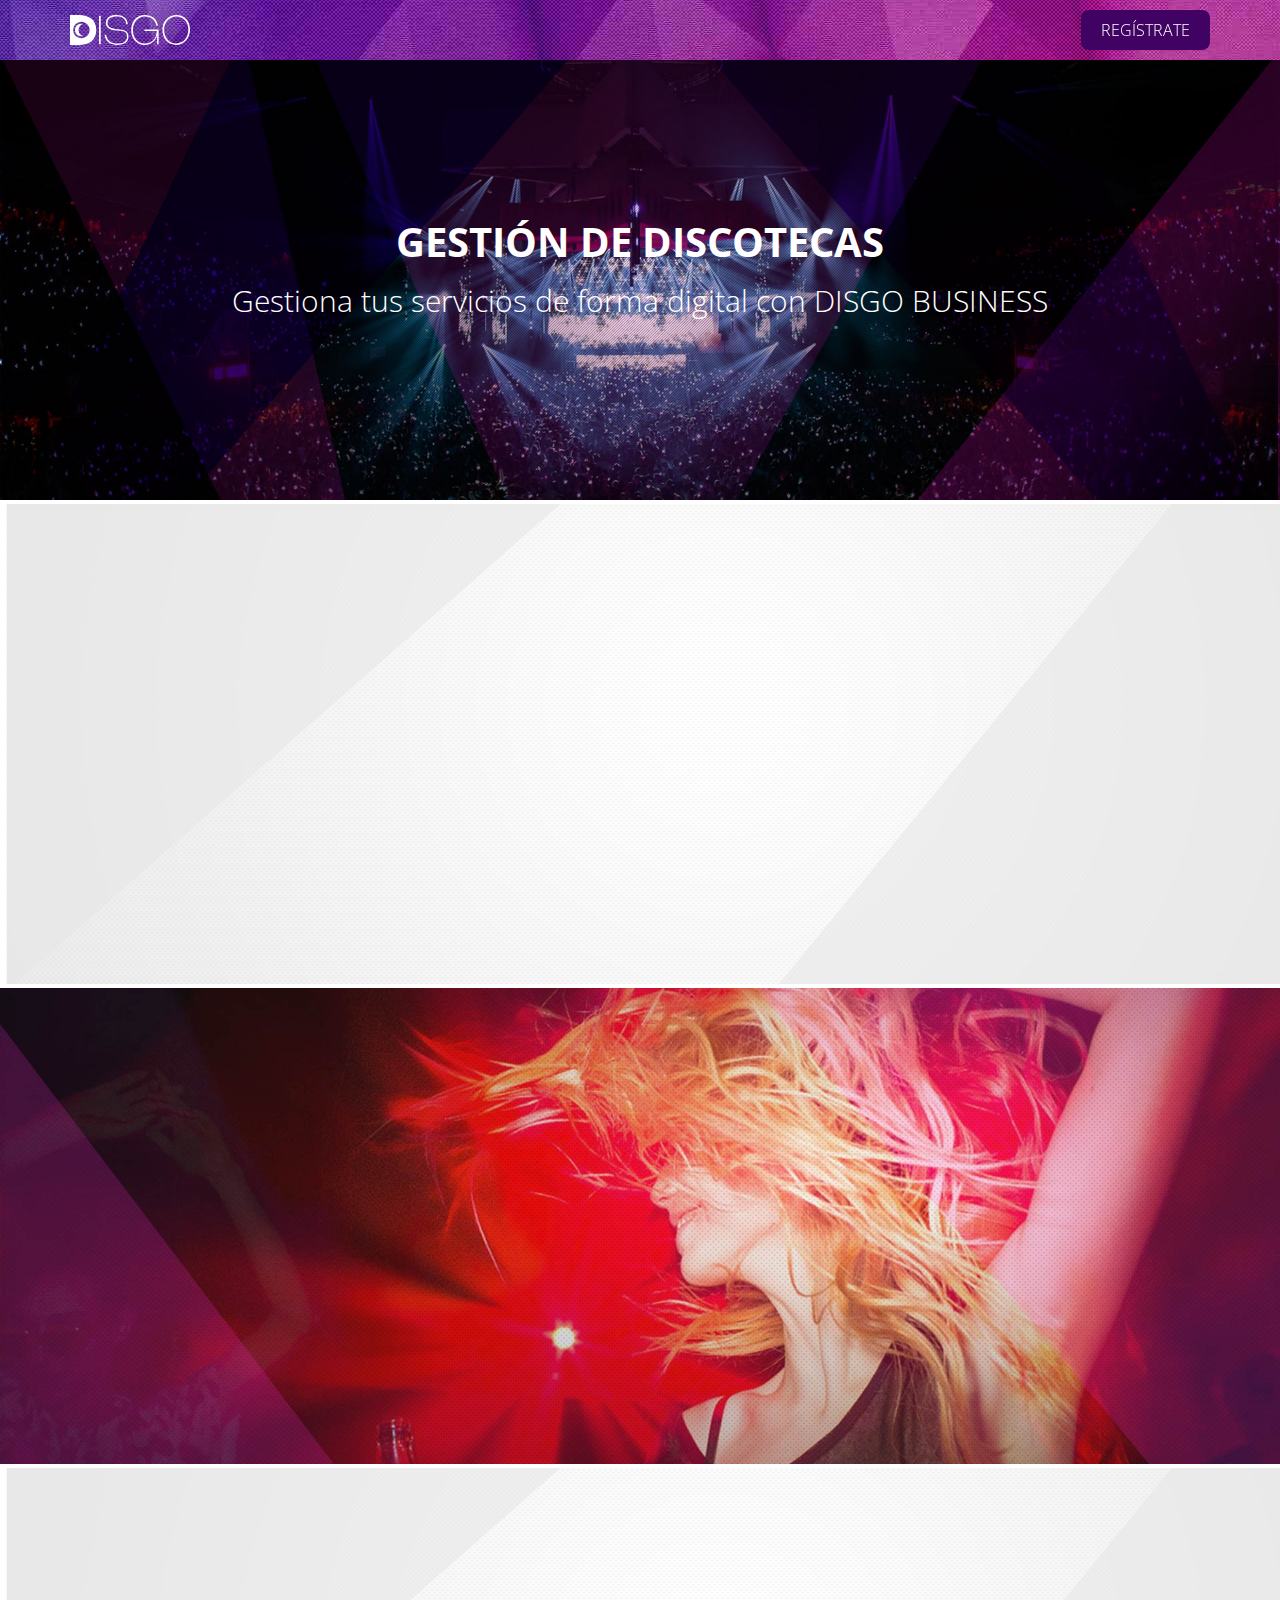
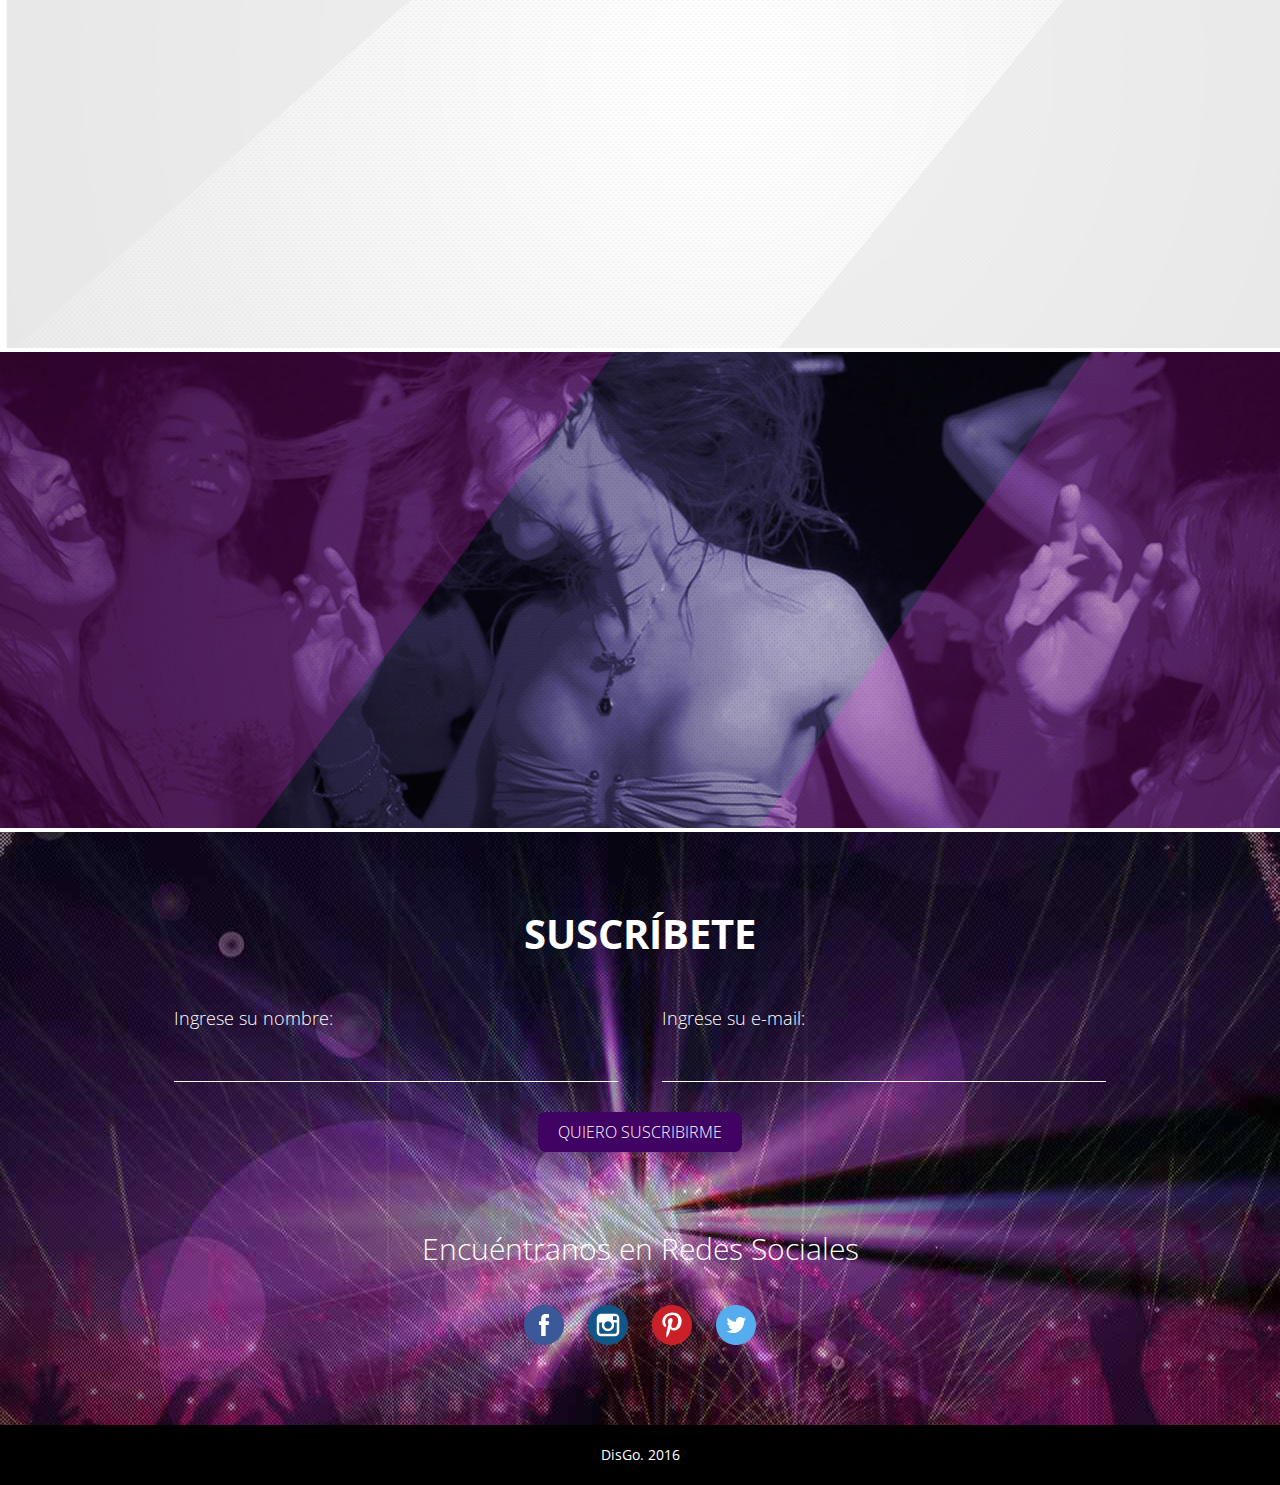
<file: landing-admin.html>
<!DOCTYPE html>
<html lang="es">
<head>
	<meta charset="UTF-8">
	<meta http-equiv="X-UA-Compatible" content="IE=edge">
	<meta name="viewport" content="width=device-width, initial-scale=1">
	<title>DisGo</title>

	<!-- Bootstrap -->
	<link href="css/bootstrap.min.css" rel="stylesheet">

	<!-- HTML5 shim and Respond.js for IE8 support of HTML5 elements and media queries -->
	<!-- WARNING: Respond.js doesn't work if you view the page via file:// -->
	<!--[if lt IE 9]>
      <script src="https://oss.maxcdn.com/html5shiv/3.7.2/html5shiv.min.js"></script>
      <script src="https://oss.maxcdn.com/respond/1.4.2/respond.min.js"></script>
    <![endif]-->

	<!-- IE10 viewport hack for Surface/desktop Windows 8 bug -->
	<link href="css/ie10-viewport-bug-workaround.css" rel="stylesheet">

	<!-- Styles -->
	<link href="css/styles-lp.css" rel="stylesheet" type="text/css">

	<!-- Google Fonts - Open Sans -->
	<link href='https://fonts.googleapis.com/css?family=Open+Sans:400,400italic,600italic,600,700italic,700,300italic,300' rel='stylesheet' type='text/css'>
</head>
<body>
	<div class="page">
		<!-- Header -->
		<header>
			<div class="container">
				<h1 class="header-logo">
					<a href="index.html">
						DisGo
						<img src="img/logo-white.svg" alt="DisGo">
					</a>
				</h1>
				<a href="" class="button">REGÍSTRATE</a>
			</div>
		</header>

		<!-- Content -->
		<div class="wrapper">

			<!-- Main Cover -->
			<section class="admin-cover">
				<div class="container">
					<h2>GESTIÓN DE DISCOTECAS</h2>
					<h3>Gestiona tus servicios de forma digital con DISGO BUSINESS</h3>
				</div>
			</section>

			<!-- Funciones -->
			<section class="about-admin-functions about-page">
				<div class="container">
					<div class="col-sm-6 col-xs-12">
						<img src="img/about-infographic.png" alt="">
					</div>
					<div class="col-sm-6 col-xs-12">
						<h2>Funciones</h2>
						<p>Nullam a dui ultrices, dignissim orci sit amet, hendrerit nisi. Pellentesque at commodo libero. Vestibulum fermentum tortor consectetur lectus eleifend pretium. Donec pulvinar efficitur justo quis placerat. Pellentesque at iaculis lacus. Morbi facilisis mauris nibh, a gravida erat tristique et.</p>
					</div>
				</div>
			</section>

			<!-- Servicios -->
			<section class="about-page about-admin-services">
				<div class="container">
					<div class="col-sm-6 col-xs-12">
						<h2>Servicios</h2>
						<p>Nullam a dui ultrices, dignissim orci sit amet, hendrerit nisi. Pellentesque at commodo libero. Vestibulum fermentum tortor consectetur lectus eleifend pretium. Donec pulvinar efficitur justo quis placerat. Pellentesque at iaculis lacus. Morbi facilisis mauris nibh, a gravida erat tristique et.</p>
					</div>
				</div>
			</section>

			<!-- Instructivos -->
			<section class="about-admin-instructive about-page">
				<div class="container">
					<div class="col-sm-6 col-xs-12">
						<img src="img/about-infographic.png" alt="">
					</div>
					<div class="col-sm-6 col-xs-12">
						<h2>Instructivos</h2>
						<p>Nullam a dui ultrices, dignissim orci sit amet, hendrerit nisi. Pellentesque at commodo libero. Vestibulum fermentum tortor consectetur lectus eleifend pretium. Donec pulvinar efficitur justo quis placerat. Pellentesque at iaculis lacus. Morbi facilisis mauris nibh, a gravida erat tristique et.</p>
					</div>
				</div>
			</section>

			<!-- Descarga -->
			<section class="about-page about-admin-login">
				<div class="container">
					<div class="col-sm-8 col-sm-offset-2 col-xs-12">
						<h2>Ingresar</h2>
						<p>Nullam a dui ultrices, dignissim orci sit amet, hendrerit nisi. Pellentesque at commodo libero. Vestibulum fermentum tortor consectetur lectus eleifend pretium. Donec pulvinar efficitur justo quis placerat. Pellentesque at iaculis lacus. Morbi facilisis mauris nibh, a gravida erat tristique et.</p>
						<a href="#" class="button">Registrarse</a>
					</div>
				</div>
			</section>

			<!-- Contacts -->
			<section class="contacts">
				<div class="container">
					<h2>SUSCRÍBETE</h2>
					<div class="col-xs-12 contacts-form">
						<form>
							<label for="">
								Ingrese su nombre:
								<input type="text">
							</label>
							<label for="">
								Ingrese su e-mail:
								<input type="text">
							</label>
							<button class="button">QUIERO SUSCRIBIRME</button>
						</form>
					</div>
					<div class="col-xs-12 contacts-social">
						<h3>Encuéntranos en Redes Sociales</h3>
						<a href=""><img src="img/icon-facebook.svg" alt="Facebook"></a>
						<a href=""><img src="img/icon-instagram.svg" alt="Instagram"></a>
						<a href=""><img src="img/icon-pinterest.svg" alt="Pinterest"></a>
						<a href=""><img src="img/icon-twitter.svg" alt="Twitter"></a>
					</div>
				</div>
			</section>

			<!-- Footer -->
			<footer>
				<h6>DisGo. 2016</h6>
			</footer>

		</div>

	</div>

	<!-- jQuery (necessary for Bootstrap's JavaScript plugins) -->
	<script src="https://ajax.googleapis.com/ajax/libs/jquery/1.11.3/jquery.min.js"></script>
	<!-- Include all compiled plugins (below), or include individual files as needed -->
	<script src="js/bootstrap.min.js"></script>	
	<!-- IE10 viewport hack for Surface/desktop Windows 8 bug -->
	<script src="js/ie10-viewport-bug-workaround.js"></script>
	<script src="js/easing.min.js"></script>
	<script src="js/scripts.js"></script>
	<script src="js/animate-admin.js"></script>

</body>
</html>
</file>
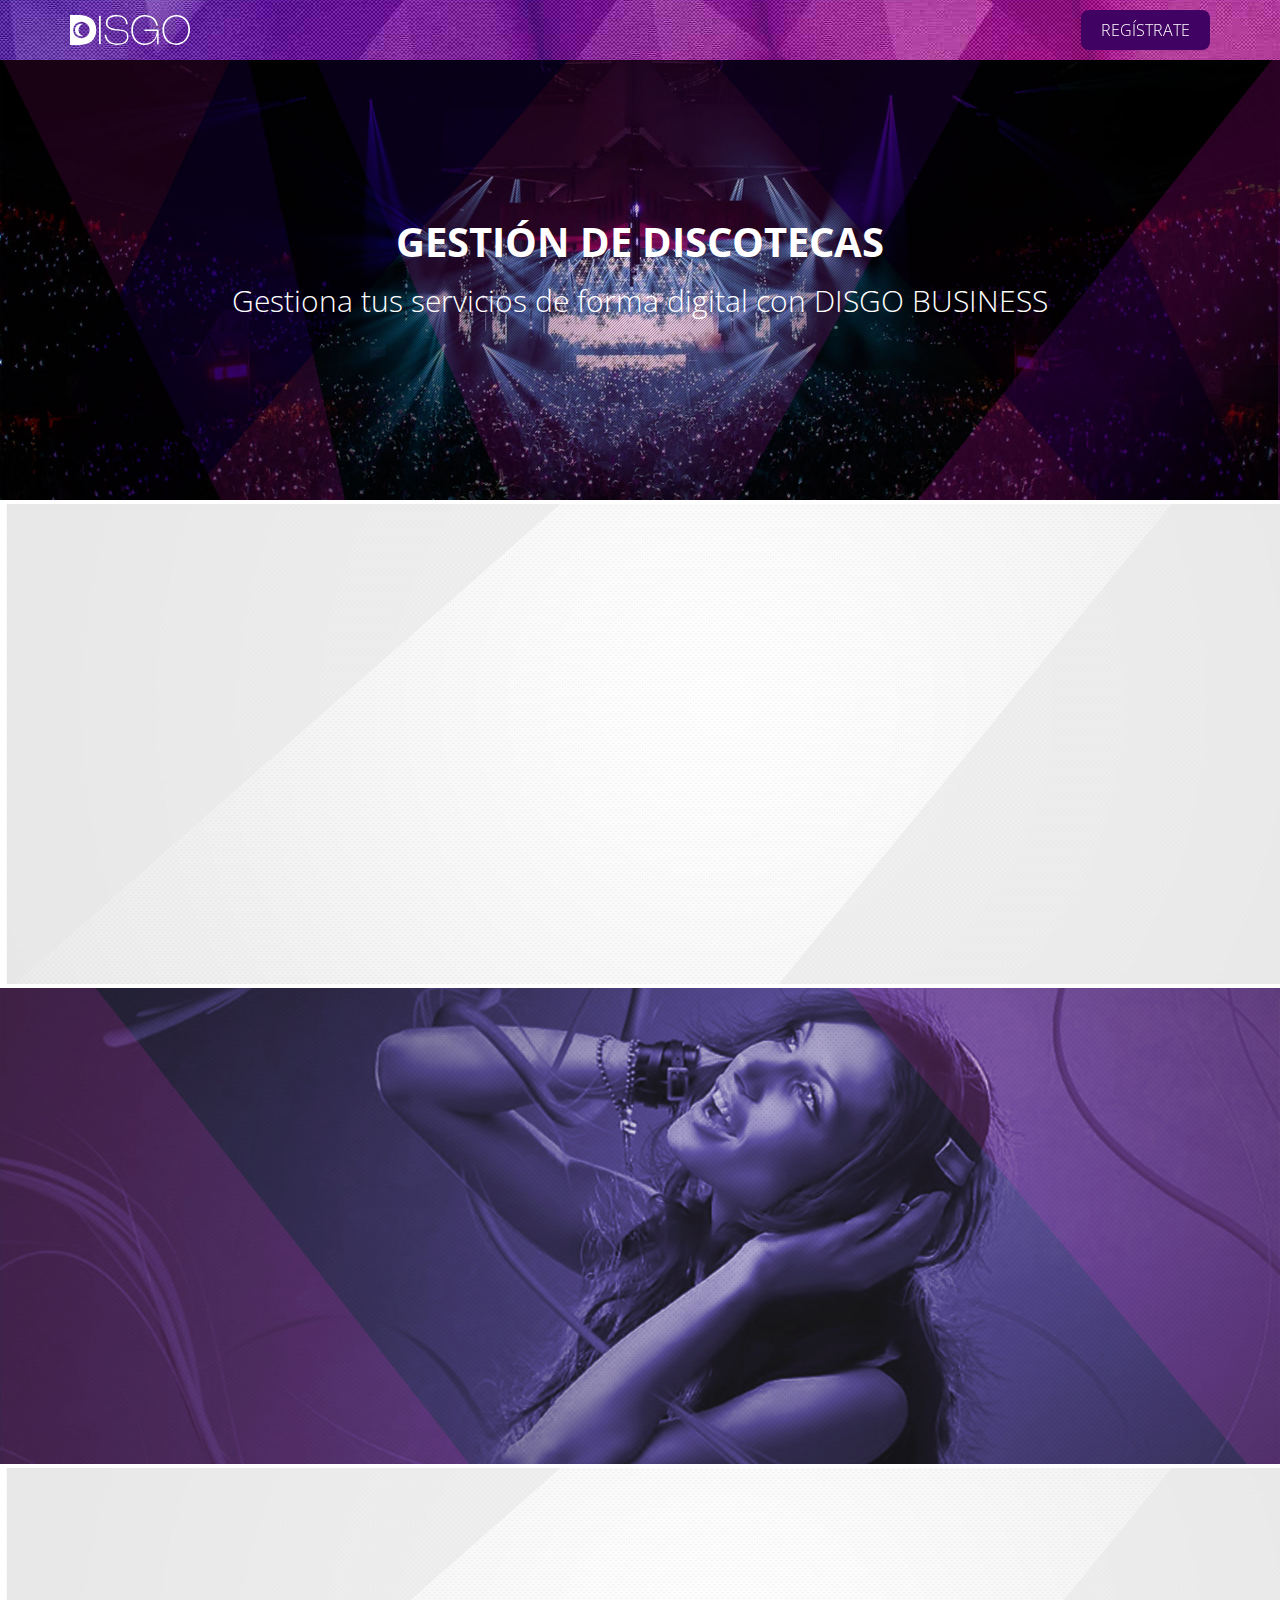
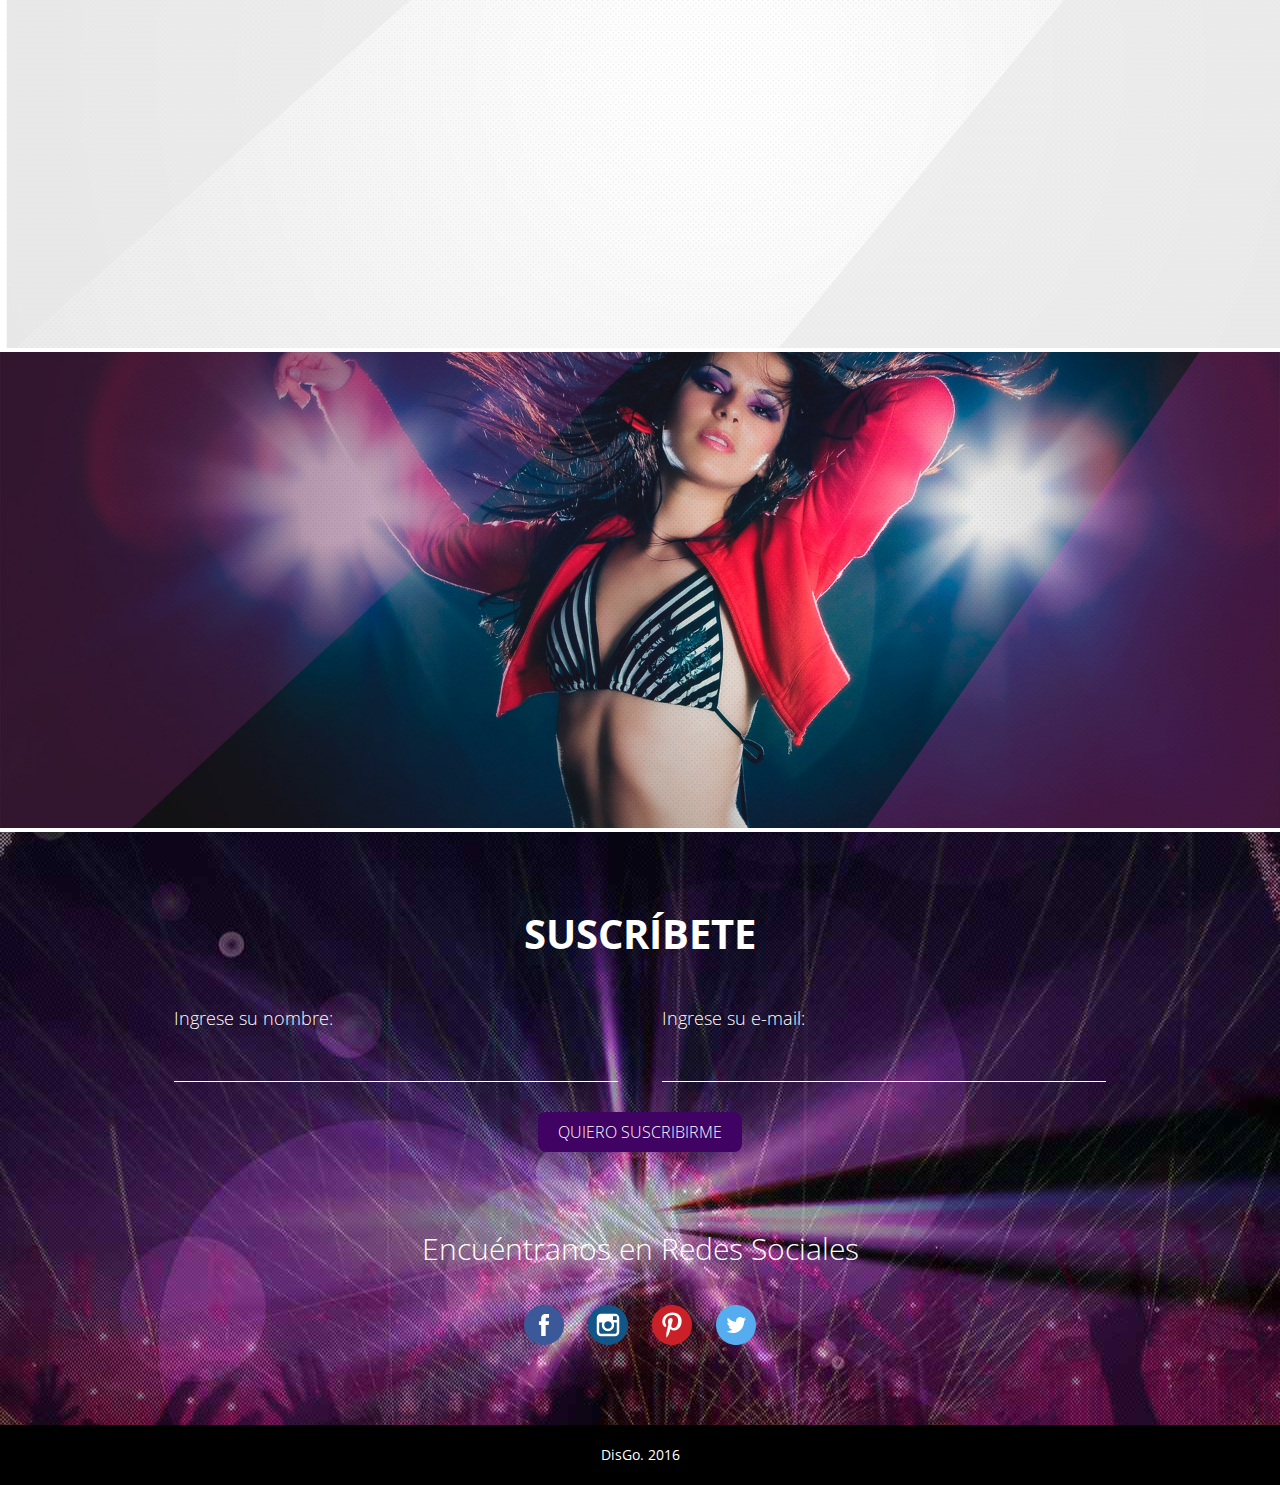
<file: landing-app.html>
<!DOCTYPE html>
<html lang="es">
<head>
	<meta charset="UTF-8">
	<meta http-equiv="X-UA-Compatible" content="IE=edge">
	<meta name="viewport" content="width=device-width, initial-scale=1">
	<title>DisGo</title>

	<!-- Bootstrap -->
	<link href="css/bootstrap.min.css" rel="stylesheet">

	<!-- HTML5 shim and Respond.js for IE8 support of HTML5 elements and media queries -->
	<!-- WARNING: Respond.js doesn't work if you view the page via file:// -->
	<!--[if lt IE 9]>
      <script src="https://oss.maxcdn.com/html5shiv/3.7.2/html5shiv.min.js"></script>
      <script src="https://oss.maxcdn.com/respond/1.4.2/respond.min.js"></script>
    <![endif]-->

	<!-- IE10 viewport hack for Surface/desktop Windows 8 bug -->
	<link href="css/ie10-viewport-bug-workaround.css" rel="stylesheet">

	<!-- Styles -->
	<link href="css/styles-lp.css" rel="stylesheet" type="text/css">

	<!-- Google Fonts - Open Sans -->
	<link href='https://fonts.googleapis.com/css?family=Open+Sans:400,400italic,600italic,600,700italic,700,300italic,300' rel='stylesheet' type='text/css'>
</head>
<body>
	<div class="page">
		<!-- Header -->
		<header>
			<div class="container">
				<h1 class="header-logo">
					<a href="index.html">
						DisGo
						<img src="img/logo-white.svg" alt="DisGo">
					</a>
				</h1>
				<a href="" class="button">REGÍSTRATE</a>
			</div>
		</header>

		<!-- Content -->
		<div class="wrapper">

			<!-- Main Cover -->
			<section class="admin-cover">
				<div class="container">
					<h2>GESTIÓN DE DISCOTECAS</h2>
					<h3>Gestiona tus servicios de forma digital con DISGO BUSINESS</h3>
				</div>
			</section>

			<!-- Funciones -->
			<section class="about-app-functions about-page">
				<div class="container">
					<div class="col-sm-6 col-xs-12">
						<img src="img/about-infographic.png" alt="">
					</div>
					<div class="col-sm-6 col-xs-12">
						<h2>Funciones</h2>
						<p>Nullam a dui ultrices, dignissim orci sit amet, hendrerit nisi. Pellentesque at commodo libero. Vestibulum fermentum tortor consectetur lectus eleifend pretium. Donec pulvinar efficitur justo quis placerat. Pellentesque at iaculis lacus. Morbi facilisis mauris nibh, a gravida erat tristique et.</p>
					</div>
				</div>
			</section>

			<!-- Servicios -->
			<section class="about-page about-app-services">
				<div class="container">
					<div class="col-sm-6 col-xs-12">
						<h2>Servicios</h2>
						<p>Nullam a dui ultrices, dignissim orci sit amet, hendrerit nisi. Pellentesque at commodo libero. Vestibulum fermentum tortor consectetur lectus eleifend pretium. Donec pulvinar efficitur justo quis placerat. Pellentesque at iaculis lacus. Morbi facilisis mauris nibh, a gravida erat tristique et.</p>
					</div>
				</div>
			</section>

			<!-- Instructivos -->
			<section class="about-app-instructive about-page">
				<div class="container">
					<div class="col-sm-6 col-xs-12">
						<img src="img/about-infographic.png" alt="">
					</div>
					<div class="col-sm-6 col-xs-12">
						<h2>Instructivos</h2>
						<p>Nullam a dui ultrices, dignissim orci sit amet, hendrerit nisi. Pellentesque at commodo libero. Vestibulum fermentum tortor consectetur lectus eleifend pretium. Donec pulvinar efficitur justo quis placerat. Pellentesque at iaculis lacus. Morbi facilisis mauris nibh, a gravida erat tristique et.</p>
					</div>
				</div>
			</section>

			<!-- Descarga -->
			<section class="about-page about-app-login">
				<div class="container">
					<div class="col-sm-8 col-sm-offset-2 col-xs-12">
						<h2>Descarga la App</h2>
						<p>Nullam a dui ultrices, dignissim orci sit amet, hendrerit nisi. Pellentesque at commodo libero. Vestibulum fermentum tortor consectetur lectus eleifend pretium. Donec pulvinar efficitur justo quis placerat. Pellentesque at iaculis lacus. Morbi facilisis mauris nibh, a gravida erat tristique et.</p>
						<a href="#" class="button">Suscríbete</a>
					</div>
				</div>
			</section>

			<!-- Contacts -->
			<section class="contacts">
				<div class="container">
					<h2>SUSCRÍBETE</h2>
					<div class="col-xs-12 contacts-form">
						<form>
							<label for="">
								Ingrese su nombre:
								<input type="text">
							</label>
							<label for="">
								Ingrese su e-mail:
								<input type="text">
							</label>
							<button class="button">QUIERO SUSCRIBIRME</button>
						</form>
					</div>
					<div class="col-xs-12 contacts-social">
						<h3>Encuéntranos en Redes Sociales</h3>
						<a href=""><img src="img/icon-facebook.svg" alt="Facebook"></a>
						<a href=""><img src="img/icon-instagram.svg" alt="Instagram"></a>
						<a href=""><img src="img/icon-pinterest.svg" alt="Pinterest"></a>
						<a href=""><img src="img/icon-twitter.svg" alt="Twitter"></a>
					</div>
				</div>
			</section>

			<!-- Footer -->
			<footer>
				<h6>DisGo. 2016</h6>
			</footer>

		</div>

	</div>

	<!-- jQuery (necessary for Bootstrap's JavaScript plugins) -->
	<script src="https://ajax.googleapis.com/ajax/libs/jquery/1.11.3/jquery.min.js"></script>
	<!-- Include all compiled plugins (below), or include individual files as needed -->
	<script src="js/bootstrap.min.js"></script>	
	<!-- IE10 viewport hack for Surface/desktop Windows 8 bug -->
	<script src="js/ie10-viewport-bug-workaround.js"></script>
	<script src="js/easing.min.js"></script>
	<script src="js/scripts.js"></script>
	<script src="js/animate-app.js"></script>

</body>
</html>
</file>
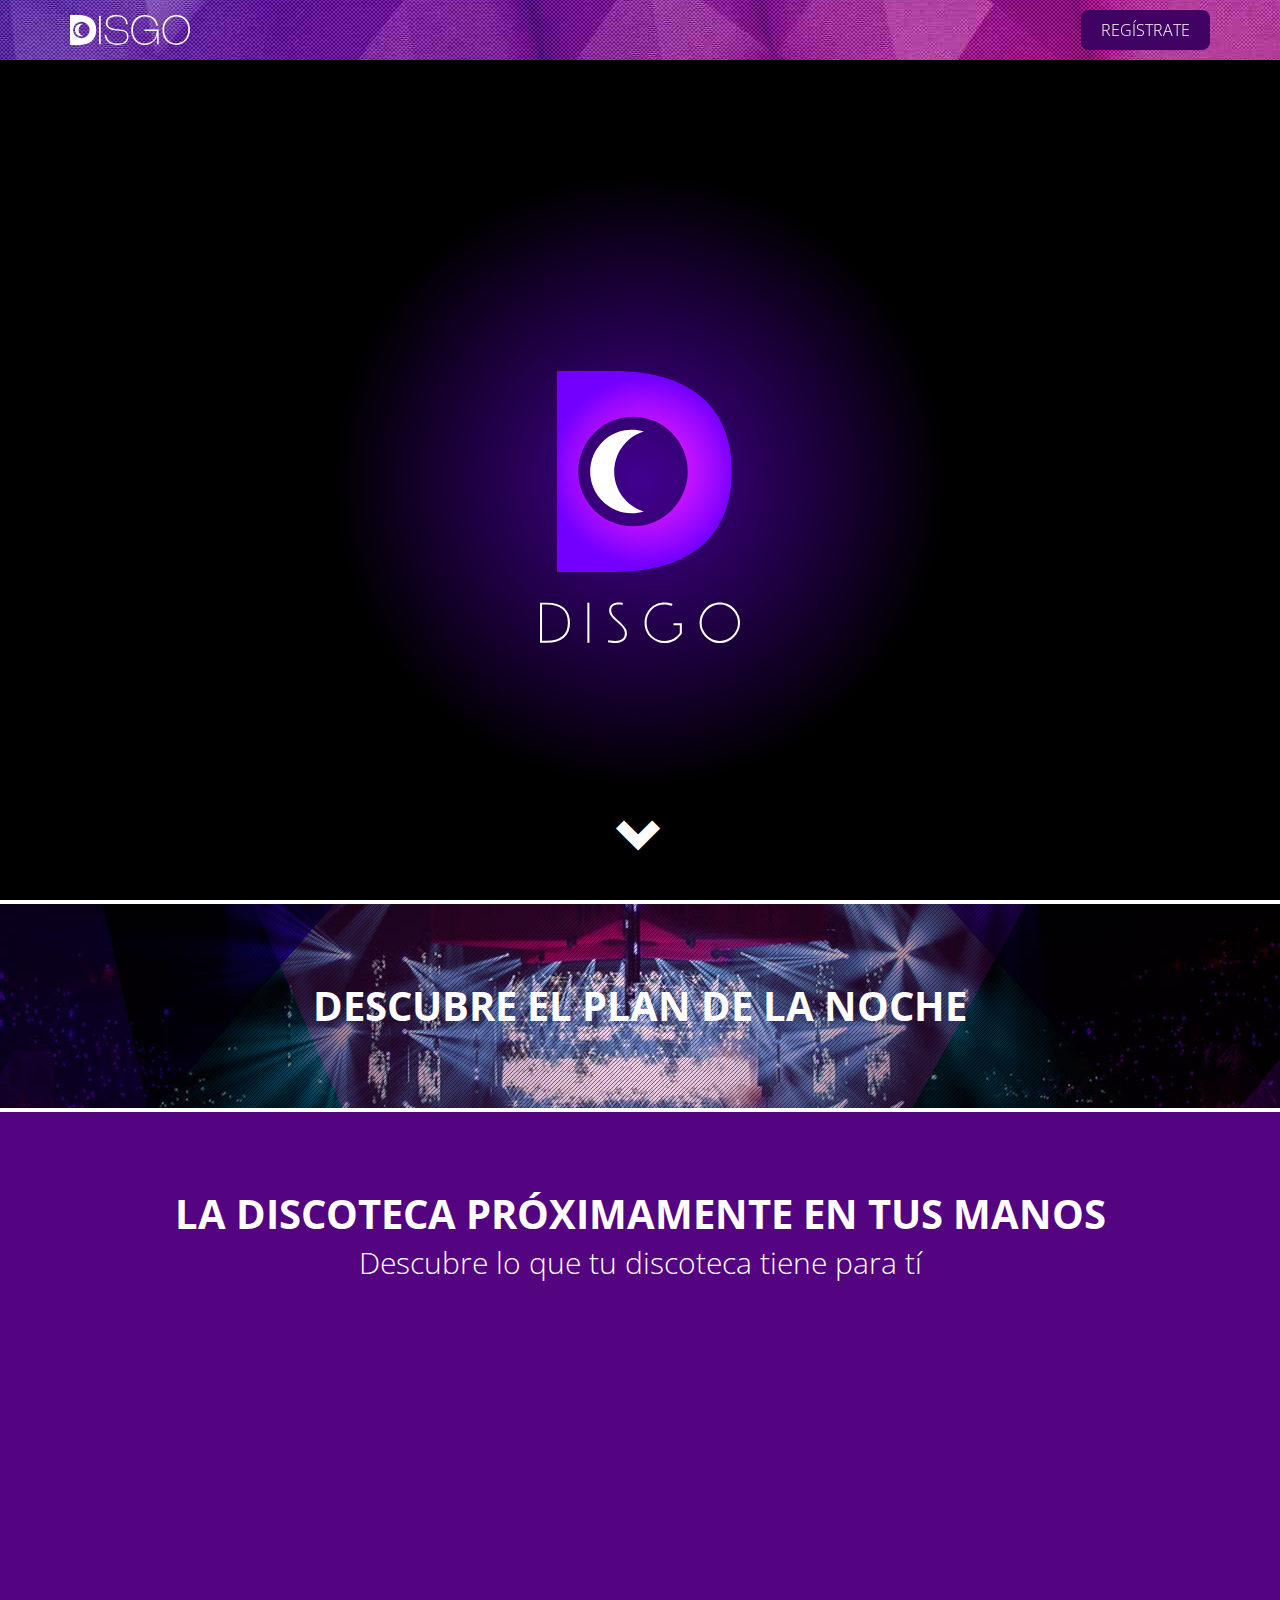
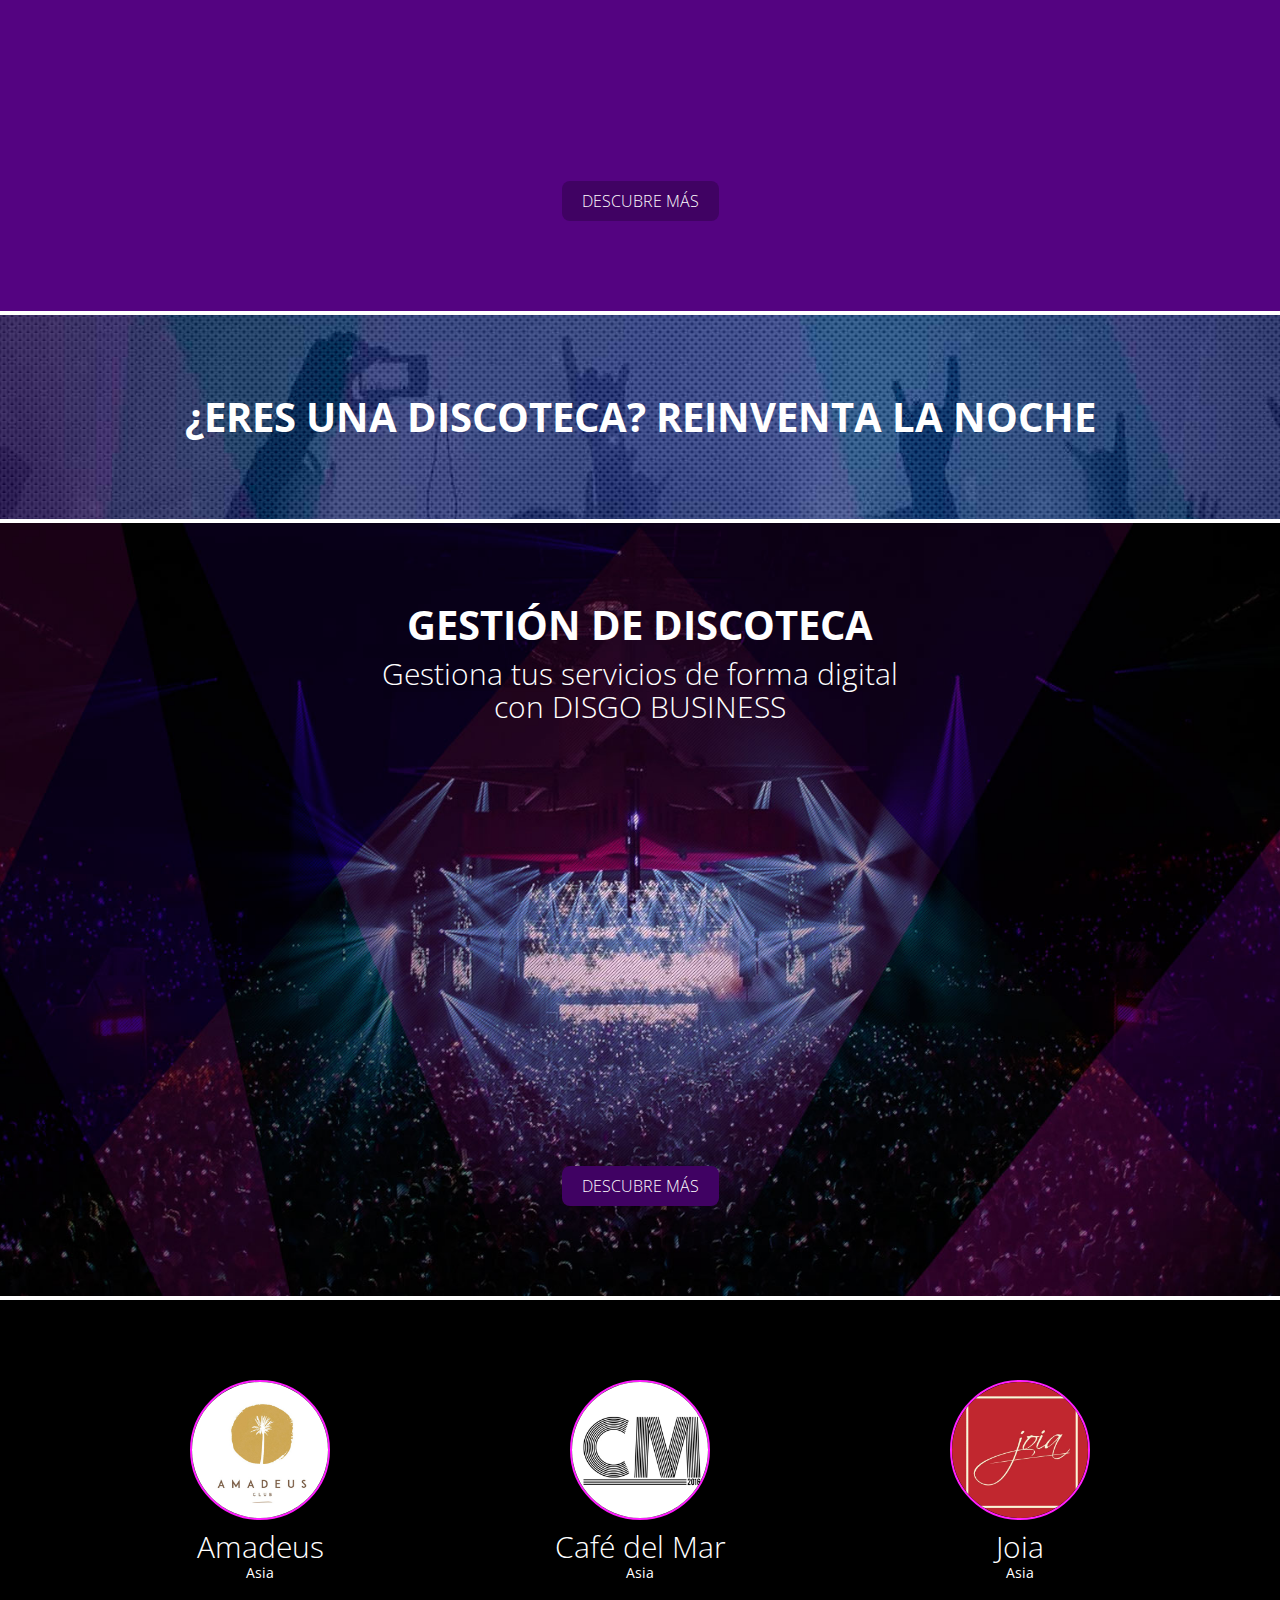
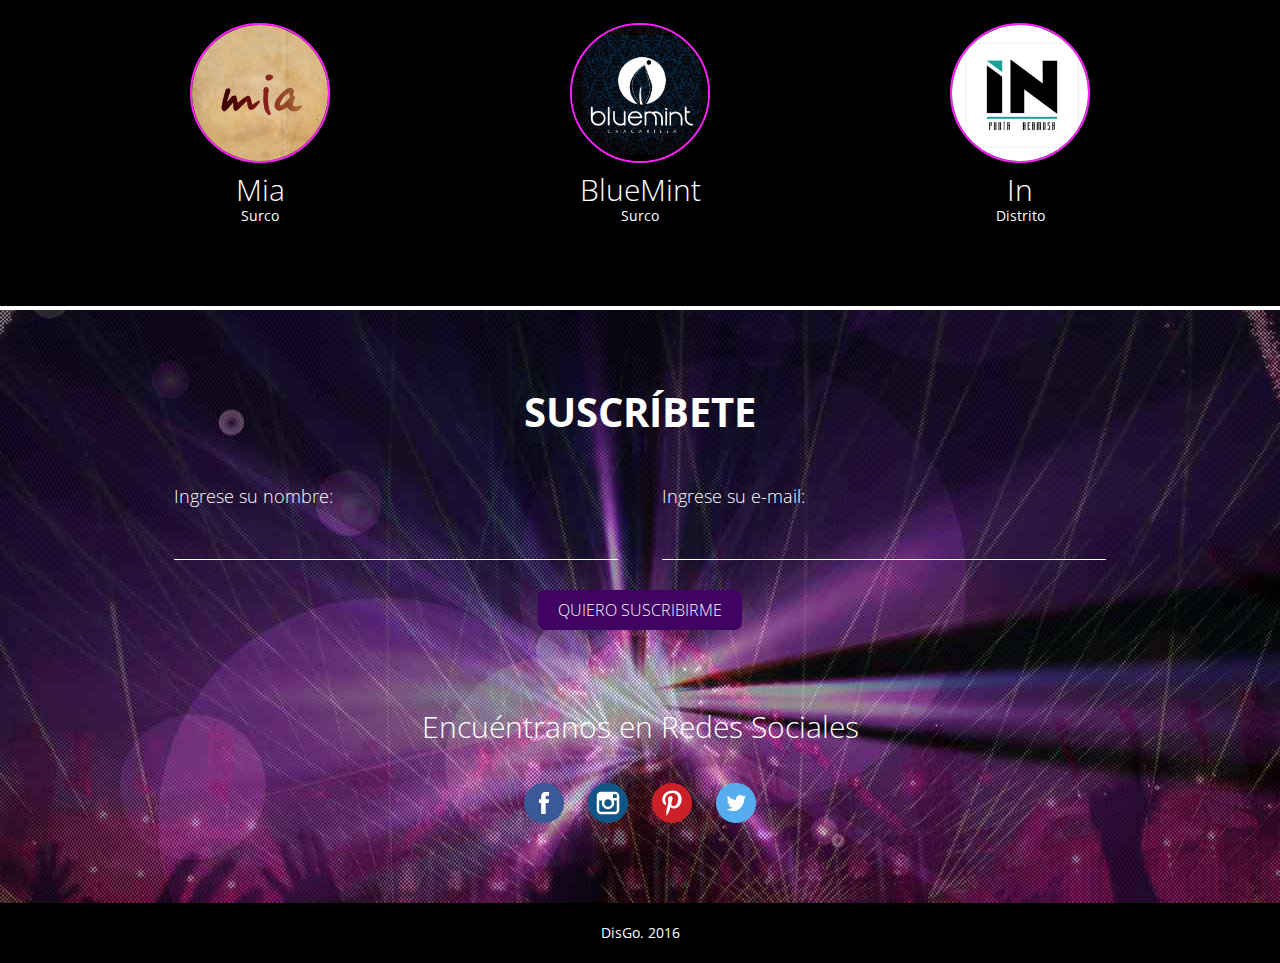
<file: landing.html>
<!DOCTYPE html>
<html lang="es">
<head>
	<meta charset="UTF-8">
	<meta http-equiv="X-UA-Compatible" content="IE=edge">
	<meta name="viewport" content="width=device-width, initial-scale=1">
	<title>DisGo</title>

	<!-- Bootstrap -->
	<link href="css/bootstrap.min.css" rel="stylesheet">

	<!-- HTML5 shim and Respond.js for IE8 support of HTML5 elements and media queries -->
	<!-- WARNING: Respond.js doesn't work if you view the page via file:// -->
	<!--[if lt IE 9]>
      <script src="https://oss.maxcdn.com/html5shiv/3.7.2/html5shiv.min.js"></script>
      <script src="https://oss.maxcdn.com/respond/1.4.2/respond.min.js"></script>
    <![endif]-->

	<!-- IE10 viewport hack for Surface/desktop Windows 8 bug -->
	<link href="css/ie10-viewport-bug-workaround.css" rel="stylesheet">

	<!-- Styles -->
	<link href="css/styles-lp.css" rel="stylesheet" type="text/css">

	<!-- Google Fonts - Open Sans -->
	<link href='https://fonts.googleapis.com/css?family=Open+Sans:400,400italic,600italic,600,700italic,700,300italic,300' rel='stylesheet' type='text/css'>
</head>
<body>
	<div class="page">
		<!-- Header -->
		<header>
			<div class="container">
				<h1 class="header-logo">
					<a href="index.html">
						DisGo
						<img src="img/logo-white.svg" alt="DisGo">
					</a>
				</h1>
				<a href="" class="button">REGÍSTRATE</a>
			</div>
		</header>

		<!-- Content -->
		<div class="wrapper">

			<!-- Top Bar -->
			<div class="cover">
				<img src="img/logo-full.svg" class="cover-logo" alt="DisGo">
				<a href="#" class="cover-scroll">
					<span class="glyphicon glyphicon-chevron-down" aria-hidden="true"></span>
				</a>
			</div>

			<!-- App Link -->
			<section class="app-link">
				<div class="container">
					<h2><a href="#">
						DESCUBRE EL PLAN DE LA NOCHE
					</a></h2>
				</div>
			</section>

			<!-- App Features -->
			<section class="app-feature feature">
				<div class="container">
					<h2>LA DISCOTECA PRÓXIMAMENTE EN TUS MANOS</h2>
					<h3>Descubre lo que tu discoteca tiene para tí</h3>
					<div class="col-xs-12 infograph">
						<img src="img/app-infographic.png" class="image-animate">
						<p class="info-text-1">Las discotecas ahora están más cerca de tí</p>
						<p class="info-text-2">Conéctate con las Discotecas y Promotores</p>
						<p class="info-text-3">Descubre la Fiesta a tu medida</p>
						<p class="info-text-4">Compras y Reservas Online (Próximamente)</p>
					</div>
					<div class="col-xs-12">
						<a href="#" class="button">DESCUBRE MÁS</a>
					</div>
				</div>
			</section>

			<!-- Admin Link -->
			<section class="admin-link">
				<div class="container">
					<h2><a href="#" class="cover-search SearchButton">
						¿ERES UNA DISCOTECA? REINVENTA LA NOCHE
					</a></h2>
				</div>
			</section>

			<!-- Admin Features -->
			<section class="admin-feature feature">
				<div class="container">
					<h2>GESTIÓN DE DISCOTECA</h2>
					<h3>Gestiona tus servicios de forma digital<br>con DISGO BUSINESS</h3>
					<div class="col-xs-12 infograph">
						<img src="img/disco-ball-1.svg" class="image-animate">
						<p class="info-text-1">Potencia a tus promotores</p>
						<p class="info-text-2">Activa promociones</p>
						<p class="info-text-3">Conoce y fideliza a tus clientes</p>
						<p class="info-text-4">Conéctate con tus promotores y proveedores</p>
					</div>
					<div class="col-xs-12">
						<a href="#" class="button">DESCUBRE MÁS</a>
					</div>
				</div>
			</section>

			<!-- Discos -->
			<section class="discos">
				<div class="container">
					<div class="col-sm-4 col-xs-6 discos-thumb">
						<div class="discos-logo">
							<img src="img/amadeus-logo.jpg" alt="Amadeus">
						</div>
						<h3>Amadeus</h3>
						<span class="discos-location">Asia</span>
					</div>
					<div class="col-sm-4 col-xs-6 discos-thumb">
						<div class="discos-logo">
							<img src="img/cm-logo.jpg" alt="">
						</div>
						<h3>Café del Mar</h3>
						<span class="discos-location">Asia</span>
					</div>
					<div class="col-sm-4 col-xs-6 discos-thumb">
						<div class="discos-logo">
							<img src="img/joia-logo.jpg" alt="">
						</div>
						<h3>Joia</h3>
						<span class="discos-location">Asia</span>
					</div>
					<div class="col-sm-4 col-xs-6 discos-thumb">
						<div class="discos-logo">
							<img src="img/mia-logo.jpg" alt="">
						</div>
						<h3>Mia</h3>
						<span class="discos-location">Surco</span>
					</div>
					<div class="col-sm-4 col-xs-6 discos-thumb">
						<div class="discos-logo">
							<img src="img/bluemint-logo.jpg" alt="">
						</div>
						<h3>BlueMint</h3>
						<span class="discos-location">Surco</span>
					</div>
					<div class="col-sm-4 col-xs-6 discos-thumb">
						<div class="discos-logo">
							<img src="img/in-logo.jpg" alt="">
						</div>
						<h3>In</h3>
						<span class="discos-location">Distrito</span>
					</div>
				</div>
			</section>

			<!-- Contacts -->
			<section class="contacts">
				<div class="container">
					<h2>SUSCRÍBETE</h2>
					<div class="col-xs-12 contacts-form">
						<form>
							<label for="">
								Ingrese su nombre:
								<input type="text">
							</label>
							<label for="">
								Ingrese su e-mail:
								<input type="text">
							</label>
							<button class="button">QUIERO SUSCRIBIRME</button>
						</form>
					</div>
					<div class="col-xs-12 contacts-social">
						<h3>Encuéntranos en Redes Sociales</h3>
						<a href=""><img src="img/icon-facebook.svg" alt="Facebook"></a>
						<a href=""><img src="img/icon-instagram.svg" alt="Instagram"></a>
						<a href=""><img src="img/icon-pinterest.svg" alt="Pinterest"></a>
						<a href=""><img src="img/icon-twitter.svg" alt="Twitter"></a>
					</div>
				</div>
			</section>

			<!-- Footer -->
			<footer>
				<h6>DisGo. 2016</h6>
			</footer>

		</div>

	</div>

	<!-- jQuery (necessary for Bootstrap's JavaScript plugins) -->
	<script src="https://ajax.googleapis.com/ajax/libs/jquery/1.11.3/jquery.min.js"></script>
	<!-- Include all compiled plugins (below), or include individual files as needed -->
	<script src="js/bootstrap.min.js"></script>	
	<!-- IE10 viewport hack for Surface/desktop Windows 8 bug -->
	<script src="js/ie10-viewport-bug-workaround.js"></script>
	<script src="js/easing.min.js"></script>
	<script src="js/scripts.js"></script>
	<script src="js/animate-landing.js"></script>

</body>
</html>
</file>
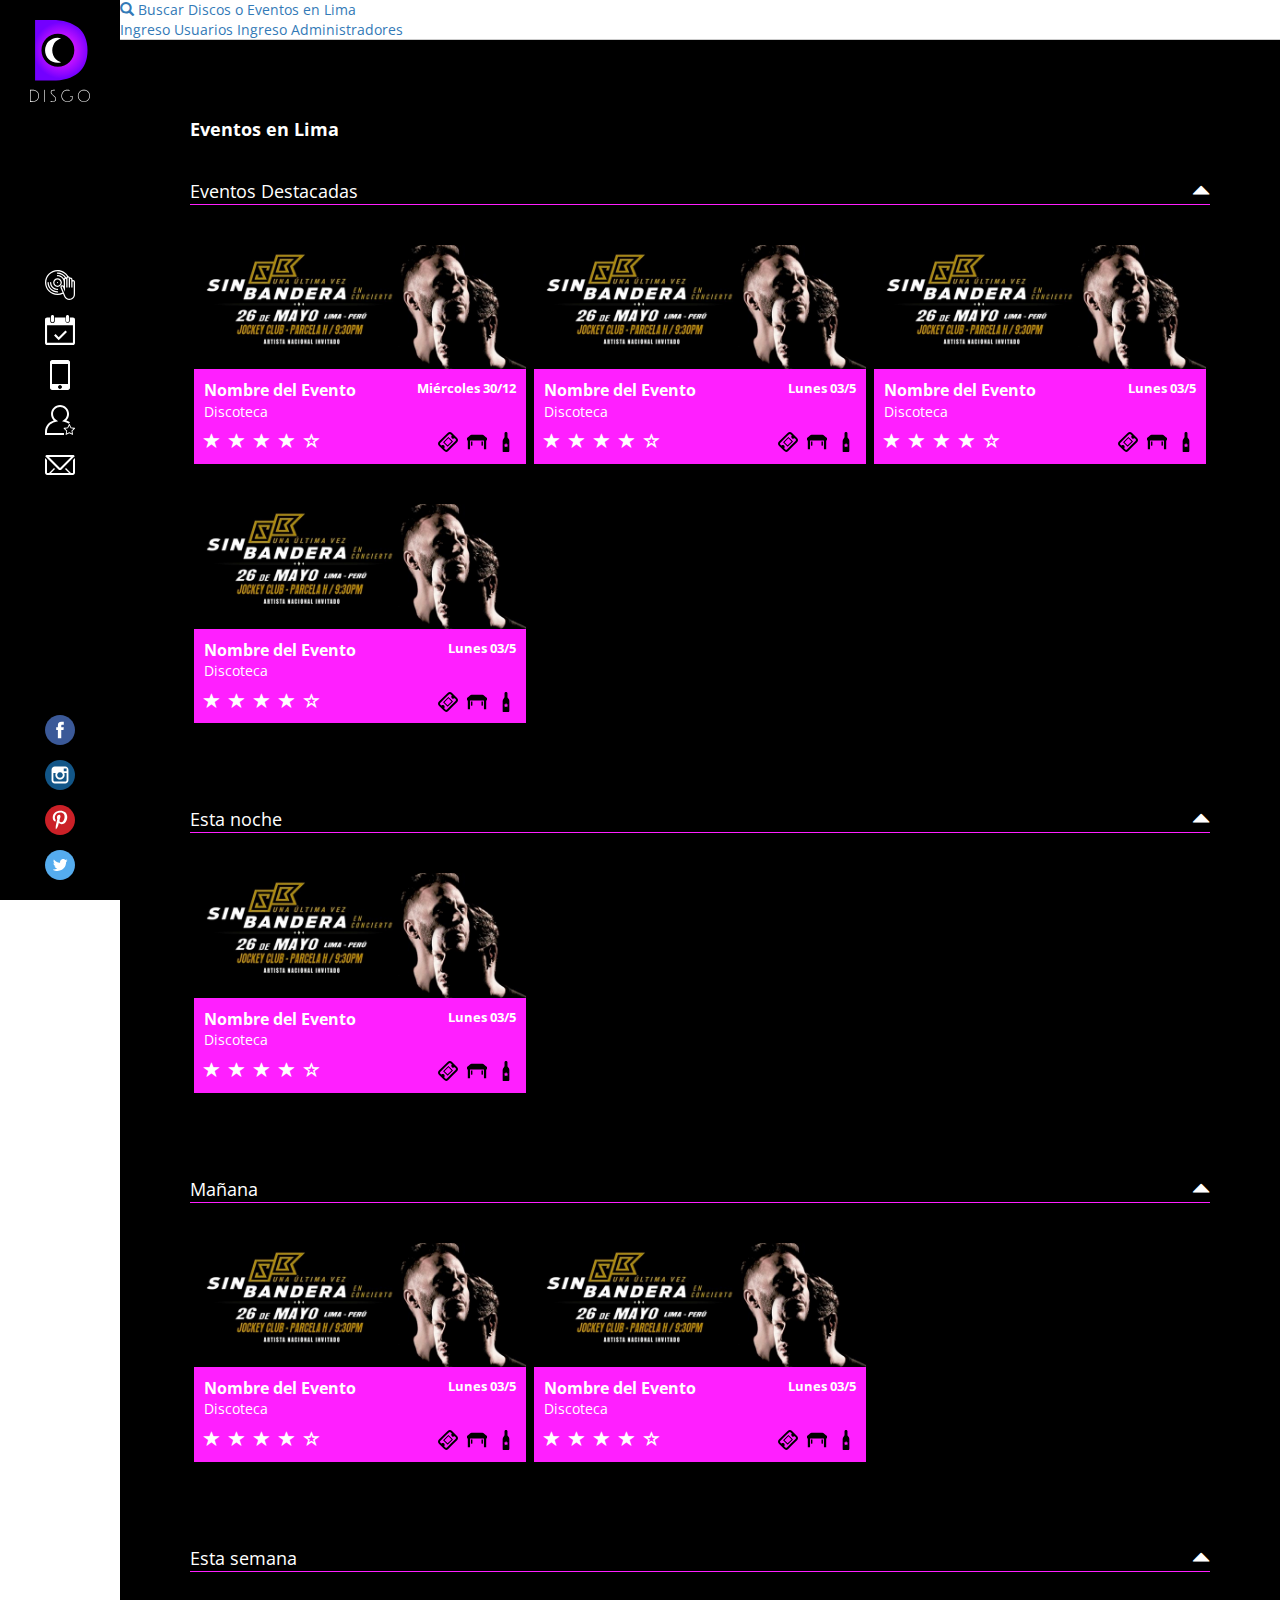
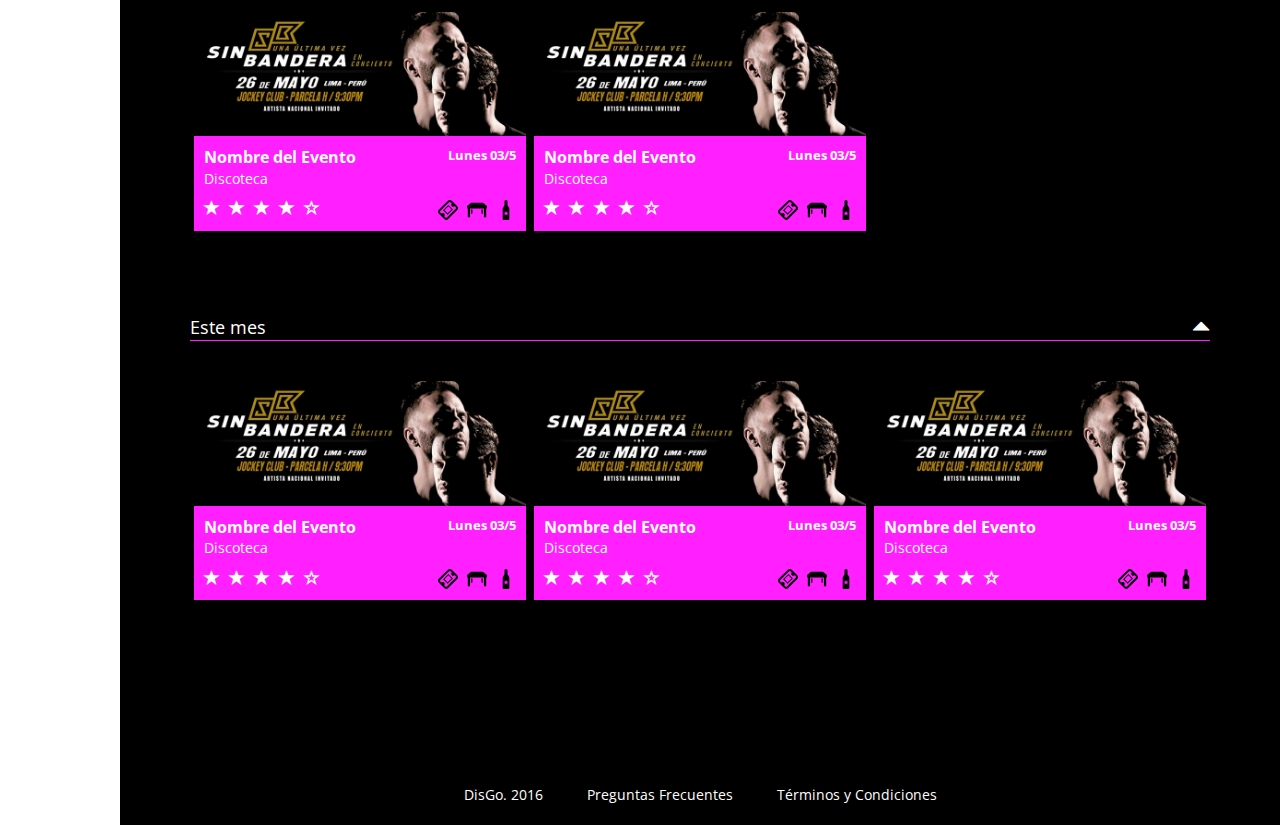
<file: list-events.html>
<!DOCTYPE html>
<html lang="es">
<head>
	<meta charset="UTF-8">
	<meta http-equiv="X-UA-Compatible" content="IE=edge">
	<meta name="viewport" content="width=device-width, initial-scale=1">
	<title>DisGo</title>

	<!-- Bootstrap -->
	<link href="css/bootstrap.min.css" rel="stylesheet">

	<!-- HTML5 shim and Respond.js for IE8 support of HTML5 elements and media queries -->
	<!-- WARNING: Respond.js doesn't work if you view the page via file:// -->
	<!--[if lt IE 9]>
      <script src="https://oss.maxcdn.com/html5shiv/3.7.2/html5shiv.min.js"></script>
      <script src="https://oss.maxcdn.com/respond/1.4.2/respond.min.js"></script>
    <![endif]-->

	<!-- IE10 viewport hack for Surface/desktop Windows 8 bug -->
	<link href="css/ie10-viewport-bug-workaround.css" rel="stylesheet">

	<!-- Styles -->
	<link href="css/styles.css" rel="stylesheet" type="text/css">

	<!-- Google Fonts - Open Sans -->
	<link href='https://fonts.googleapis.com/css?family=Open+Sans:400,400italic,600italic,600,700italic,700,300italic,300' rel='stylesheet' type='text/css'>
</head>
<body>
	<div class="page">
		<!-- Header -->
		<header>
			<h1 class="header-logo">
				<a href="index.html">
					DisGo
					<img src="img/logo-full.svg" alt="DisGo">
				</a>
			</h1>
			<nav class="navbar">
				<ul>
					<li><a href="list-discos.html"><img src="img/icon-disco.svg" alt="Discos"></a></li>
					<li><a href="list-events.html"><img src="img/icon-events.svg" alt="Eventos"></a></li>
					<li><a href="about-app.html"><img src="img/icon-app.svg" alt="Aplicación Móvil"></a></li>
					<li><a href="about-admin.html"><img src="img/icon-admin.svg" alt="Administradores"></a></li>
					<li><a href="contacts.html"><img src="img/icon-contacts.svg" alt="Contactos"></a></li>
				</ul>
			</nav>
			<div class="social">
				<ul>
					<li><a href=""><img src="img/icon-facebook.svg" alt="Facebook"></a></li>
					<li><a href=""><img src="img/icon-instagram.svg" alt="Instagram"></a></li>
					<li><a href=""><img src="img/icon-pinterest.svg" alt="Pinterest"></a></li>
					<li><a href=""><img src="img/icon-twitter.svg" alt="Twitter"></a></li>
				</ul>
			</div>
		</header>

		<!-- Search Overlay -->
		<div class="overlay overlay-content">

			<!-- Close Window -->
			<a href="#" class="overlay-close SearchButton"><span class="glyphicon glyphicon-remove"></span></a>

			<!-- Content -->
			<iframe src="search.html" class="overlay-iframe"></iframe>

		</div>

		<!-- Content -->
		<div class="wrapper list-content">
				
			<!-- Top Bar -->
			<div class="topbar TopBar">
				<a href="#" class="topbar-search SearchButton">
					<span class="glyphicon glyphicon-search" aria-hidden="true"></span>
					<span>Buscar Discos o Eventos en Lima</span>
				</a>
				<div class="topbar-login">
					<a href="#" class="login-user">Ingreso Usuarios</a>
					<a href="#" class="login-admin">Ingreso Administradores</a>
				</div>
			</div>

			<!-- Full List -->
			<section class="full-list">
				<div class="container">
					<div class="col-xs-12">
						<h1>Eventos en Lima</h1>
					</div>
					<div class="list-block">
						<div class="block-label col-sm-12">
							<h2>Eventos Destacadas</h2>
							<span class="block-toggle">
								<span class="glyphicon block-open glyphicon-triangle-bottom"></span><span class="glyphicon block-close glyphicon-triangle-top"></span>
							</span>
						</div>
						<div class="col-sm-4 col-xs-12 events-thumb">
							<img src="img/banner-event.jpg" alt="" class="event-banner">
							<h3>Nombre del Evento</h3>
							<span class="events-date">Miércoles 30/12</span>
							<span class="events-location">Discoteca</span>
							<div class="events-calification">
								<span class="glyphicon glyphicon-star"></span>
								<span class="glyphicon glyphicon-star"></span>
								<span class="glyphicon glyphicon-star"></span>
								<span class="glyphicon glyphicon-star"></span>
								<span class="glyphicon glyphicon-star-empty"></span>
							</div>
							<div class="events-services">
								<img src="img/icon-ticket.svg" alt="">
								<img src="img/icon-boxes.svg" alt="">
								<img src="img/icon-bottle.svg" alt="">
							</div>
						</div>
						<div class="col-sm-4 col-xs-12 events-thumb">
							<img src="img/banner-event.jpg" alt="" class="event-banner">
							<h3>Nombre del Evento</h3>
							<span class="events-date">Lunes 03/5</span>
							<span class="events-location">Discoteca</span>
							<div class="events-calification">
								<span class="glyphicon glyphicon-star"></span>
								<span class="glyphicon glyphicon-star"></span>
								<span class="glyphicon glyphicon-star"></span>
								<span class="glyphicon glyphicon-star"></span>
								<span class="glyphicon glyphicon-star-empty"></span>
							</div>
							<div class="events-services">
								<img src="img/icon-ticket.svg" alt="">
								<img src="img/icon-boxes.svg" alt="">
								<img src="img/icon-bottle.svg" alt="">
							</div>
						</div>
						<div class="col-sm-4 col-xs-12 events-thumb">
							<img src="img/banner-event.jpg" alt="" class="event-banner">
							<h3>Nombre del Evento</h3>
							<span class="events-date">Lunes 03/5</span>
							<span class="events-location">Discoteca</span>
							<div class="events-calification">
								<span class="glyphicon glyphicon-star"></span>
								<span class="glyphicon glyphicon-star"></span>
								<span class="glyphicon glyphicon-star"></span>
								<span class="glyphicon glyphicon-star"></span>
								<span class="glyphicon glyphicon-star-empty"></span>
							</div>
							<div class="events-services">
								<img src="img/icon-ticket.svg" alt="">
								<img src="img/icon-boxes.svg" alt="">
								<img src="img/icon-bottle.svg" alt="">
							</div>
						</div>
						<div class="col-sm-4 col-xs-12 events-thumb">
							<img src="img/banner-event.jpg" alt="" class="event-banner">
							<h3>Nombre del Evento</h3>
							<span class="events-date">Lunes 03/5</span>
							<span class="events-location">Discoteca</span>
							<div class="events-calification">
								<span class="glyphicon glyphicon-star"></span>
								<span class="glyphicon glyphicon-star"></span>
								<span class="glyphicon glyphicon-star"></span>
								<span class="glyphicon glyphicon-star"></span>
								<span class="glyphicon glyphicon-star-empty"></span>
							</div>
							<div class="events-services">
								<img src="img/icon-ticket.svg" alt="">
								<img src="img/icon-boxes.svg" alt="">
								<img src="img/icon-bottle.svg" alt="">
							</div>
						</div>
					</div>
					<div class="list-block">
						<div class="block-label col-sm-12">
							<h2>Esta noche</h2>
							<span class="block-toggle">
								<span class="glyphicon block-open glyphicon-triangle-bottom"></span><span class="glyphicon block-close glyphicon-triangle-top"></span>
							</span>
							</div>
						<div class="col-sm-4 col-xs-12 events-thumb">
							<img src="img/banner-event.jpg" alt="" class="event-banner">
							<h3>Nombre del Evento</h3>
							<span class="events-date">Lunes 03/5</span>
							<span class="events-location">Discoteca</span>
							<div class="events-calification">
								<span class="glyphicon glyphicon-star"></span>
								<span class="glyphicon glyphicon-star"></span>
								<span class="glyphicon glyphicon-star"></span>
								<span class="glyphicon glyphicon-star"></span>
								<span class="glyphicon glyphicon-star-empty"></span>
							</div>
							<div class="events-services">
								<img src="img/icon-ticket.svg" alt="">
								<img src="img/icon-boxes.svg" alt="">
								<img src="img/icon-bottle.svg" alt="">
							</div>
						</div>
					</div>
					<div class="list-block">
						<div class="block-label col-sm-12">
							<h2>Mañana</h2>
							<span class="block-toggle">
								<span class="glyphicon block-open glyphicon-triangle-bottom"></span><span class="glyphicon block-close glyphicon-triangle-top"></span>
							</span>
						</div>
						<div class="col-sm-4 col-xs-12 events-thumb">
							<img src="img/banner-event.jpg" alt="" class="event-banner">
							<h3>Nombre del Evento</h3>
							<span class="events-date">Lunes 03/5</span>
							<span class="events-location">Discoteca</span>
							<div class="events-calification">
								<span class="glyphicon glyphicon-star"></span>
								<span class="glyphicon glyphicon-star"></span>
								<span class="glyphicon glyphicon-star"></span>
								<span class="glyphicon glyphicon-star"></span>
								<span class="glyphicon glyphicon-star-empty"></span>
							</div>
							<div class="events-services">
								<img src="img/icon-ticket.svg" alt="">
								<img src="img/icon-boxes.svg" alt="">
								<img src="img/icon-bottle.svg" alt="">
							</div>
						</div>
						<div class="col-sm-4 col-xs-12 events-thumb">
							<img src="img/banner-event.jpg" alt="" class="event-banner">
							<h3>Nombre del Evento</h3>
							<span class="events-date">Lunes 03/5</span>
							<span class="events-location">Discoteca</span>
							<div class="events-calification">
								<span class="glyphicon glyphicon-star"></span>
								<span class="glyphicon glyphicon-star"></span>
								<span class="glyphicon glyphicon-star"></span>
								<span class="glyphicon glyphicon-star"></span>
								<span class="glyphicon glyphicon-star-empty"></span>
							</div>
							<div class="events-services">
								<img src="img/icon-ticket.svg" alt="">
								<img src="img/icon-boxes.svg" alt="">
								<img src="img/icon-bottle.svg" alt="">
							</div>
						</div>
					</div>
					<div class="list-block">
						<div class="block-label col-sm-12">
							<h2>Esta semana</h2>
							<span class="block-toggle">
								<span class="glyphicon block-open glyphicon-triangle-bottom"></span><span class="glyphicon block-close glyphicon-triangle-top"></span>
							</span>
						</div>
						<div class="col-sm-4 col-xs-12 events-thumb">
							<img src="img/banner-event.jpg" alt="" class="event-banner">
							<h3>Nombre del Evento</h3>
							<span class="events-date">Lunes 03/5</span>
							<span class="events-location">Discoteca</span>
							<div class="events-calification">
								<span class="glyphicon glyphicon-star"></span>
								<span class="glyphicon glyphicon-star"></span>
								<span class="glyphicon glyphicon-star"></span>
								<span class="glyphicon glyphicon-star"></span>
								<span class="glyphicon glyphicon-star-empty"></span>
							</div>
							<div class="events-services">
								<img src="img/icon-ticket.svg" alt="">
								<img src="img/icon-boxes.svg" alt="">
								<img src="img/icon-bottle.svg" alt="">
							</div>
						</div>
						<div class="col-sm-4 col-xs-12 events-thumb">
							<img src="img/banner-event.jpg" alt="" class="event-banner">
							<h3>Nombre del Evento</h3>
							<span class="events-date">Lunes 03/5</span>
							<span class="events-location">Discoteca</span>
							<div class="events-calification">
								<span class="glyphicon glyphicon-star"></span>
								<span class="glyphicon glyphicon-star"></span>
								<span class="glyphicon glyphicon-star"></span>
								<span class="glyphicon glyphicon-star"></span>
								<span class="glyphicon glyphicon-star-empty"></span>
							</div>
							<div class="events-services">
								<img src="img/icon-ticket.svg" alt="">
								<img src="img/icon-boxes.svg" alt="">
								<img src="img/icon-bottle.svg" alt="">
							</div>
						</div>
					</div>
					<div class="list-block">
						<div class="block-label col-sm-12">
							<h2>Este mes</h2>
							<span class="block-toggle">
								<span class="glyphicon block-open glyphicon-triangle-bottom"></span><span class="glyphicon block-close glyphicon-triangle-top"></span>
							</span>
						</div>
						<div class="col-sm-4 col-xs-12 events-thumb">
							<img src="img/banner-event.jpg" alt="" class="event-banner">
							<h3>Nombre del Evento</h3>
							<span class="events-date">Lunes 03/5</span>
							<span class="events-location">Discoteca</span>
							<div class="events-calification">
								<span class="glyphicon glyphicon-star"></span>
								<span class="glyphicon glyphicon-star"></span>
								<span class="glyphicon glyphicon-star"></span>
								<span class="glyphicon glyphicon-star"></span>
								<span class="glyphicon glyphicon-star-empty"></span>
							</div>
							<div class="events-services">
								<img src="img/icon-ticket.svg" alt="">
								<img src="img/icon-boxes.svg" alt="">
								<img src="img/icon-bottle.svg" alt="">
							</div>
						</div>
						<div class="col-sm-4 col-xs-12 events-thumb">
							<img src="img/banner-event.jpg" alt="" class="event-banner">
							<h3>Nombre del Evento</h3>
							<span class="events-date">Lunes 03/5</span>
							<span class="events-location">Discoteca</span>
							<div class="events-calification">
								<span class="glyphicon glyphicon-star"></span>
								<span class="glyphicon glyphicon-star"></span>
								<span class="glyphicon glyphicon-star"></span>
								<span class="glyphicon glyphicon-star"></span>
								<span class="glyphicon glyphicon-star-empty"></span>
							</div>
							<div class="events-services">
								<img src="img/icon-ticket.svg" alt="">
								<img src="img/icon-boxes.svg" alt="">
								<img src="img/icon-bottle.svg" alt="">
							</div>
						</div>
						<div class="col-sm-4 col-xs-12 events-thumb">
							<img src="img/banner-event.jpg" alt="" class="event-banner">
							<h3>Nombre del Evento</h3>
							<span class="events-date">Lunes 03/5</span>
							<span class="events-location">Discoteca</span>
							<div class="events-calification">
								<span class="glyphicon glyphicon-star"></span>
								<span class="glyphicon glyphicon-star"></span>
								<span class="glyphicon glyphicon-star"></span>
								<span class="glyphicon glyphicon-star"></span>
								<span class="glyphicon glyphicon-star-empty"></span>
							</div>
							<div class="events-services">
								<img src="img/icon-ticket.svg" alt="">
								<img src="img/icon-boxes.svg" alt="">
								<img src="img/icon-bottle.svg" alt="">
							</div>
						</div>
					</div>
				</div>
			</section>

			<!-- Footer -->
			<footer>
				<h6>DisGo. 2016</h6>
				<a href="">Preguntas Frecuentes</a>
				<a href="">Términos y Condiciones</a>
			</footer>

		</div>

	</div>

	<!-- jQuery (necessary for Bootstrap's JavaScript plugins) -->
	<script src="https://ajax.googleapis.com/ajax/libs/jquery/1.11.3/jquery.min.js"></script>
	<!-- Include all compiled plugins (below), or include individual files as needed -->
	<script src="js/bootstrap.min.js"></script>	
	<!-- IE10 viewport hack for Surface/desktop Windows 8 bug -->
	<script src="js/ie10-viewport-bug-workaround.js"></script>
	<script src="js/easing.min.js"></script>
	<script src="js/scripts.js"></script>

</body>
</html>
</file>
<file: css/styles-lp.css>
/* GENERIC STYLES
-------------------------------------------------- */
* { padding: 0; margin: 0; border: none; }
body { font-family: 'Open Sans', sans-serif; }
h1, h2, h3 { margin: 0; text-align: center; color: #ffffff; }
h1, h2 { font-size: 4rem; font-weight: 700; }
h3 { font-size: 3rem; font-weight: 100; }
@media screen and (max-width: 480px) {
	h1, h2 { font-size: 2.8rem; font-weight: 400; }
	h3 { font-size: 1.8rem; }
}
a { text-decoration: none; color: inherit; }
a:hover { text-decoration: none; color: #ffffff; }
section { padding: 80px 0; border-top: 4px solid #ffffff; }
.page { width: 100%; max-width: 100%; max-height: 100%; }
.button { background: #400263; display: inline-block; padding: 10px 20px; margin: 10px 0; border-radius: 8px; font-size: 1.6rem; font-weight: 100; line-height: 20px; color: #ffffff; }

/* SIDEBAR HEADER STYLES
-------------------------------------------------- */
header { background: url("../img/bg-geo-gradient.jpg") center no-repeat; position: fixed; top: 0; left: 0; width: 100%; height: 60px; z-index: 15; }
header h1 { float: left; height: 30px; margin: 15px 0; }
header h1 a { display: block; text-indent: -9999px; }
header h1 a > img { float: left; height: 30px; }
header .button { float: right; }


/* COVER STYLES
-------------------------------------------------- */
.cover { position: relative; width: 100%; margin-top: 60px; }
.cover {  background: #000000; /* For browsers that do not support gradients */
	background: -webkit-radial-gradient(circle, rgb(67,0,145), rgb(0,0,0) 40%); /* Safari */
	background: -o-radial-gradient(circle, rgb(67,0,145), rgb(0,0,0) 40%); /* Opera 11.6 to 12.0 */
	background: -moz-radial-gradient(circle, rgb(67,0,145), rgb(0,0,0) 40%); /* Firefox 3.6 to 15 */
	background: radial-gradient(circle, rgb(67,0,145), rgb(0,0,0) 40%); /* Standard syntax */
}
.cover .cover-logo { position: absolute; top: 37%; left: 50%; width: 200px; height: auto; margin-left: -100px; }
@media screen and (max-width: 480px) {
	.cover .cover-logo { top: 37%; left: 50%; width: 100px; height: auto; margin-left: -50px; }
}
.cover .cover-scroll { position: absolute; width: 100%; left: 0; bottom: 40px; }
.cover .cover-scroll span { display: block; font-size: 4.8rem; text-align: center; color: #ffffff; }
.cover .cover-scroll:hover span { animation: bounce 0.3s ease-out infinite alternate; -webkit-animation: bounce 0.3s ease-out infinite alternate; }


/* APP & ADMIN LINK STYLES
-------------------------------------------------- */
.app-link { background: url("../img/main-cover.jpg") center no-repeat; }
.admin-link { background: url("../img/bg-events-list.jpg") center no-repeat; }


/* APP & ADMIN FEATURE STYLES
-------------------------------------------------- */
.app-feature { background: #540381; }
.admin-feature { background: url("../img/main-cover.jpg") center no-repeat; background-size: cover; }
.feature { text-align: center; overflow: hidden; }
.feature h3 { margin-top: 10px; }
.feature .infograph { display: block; margin-top: 60px; margin-bottom: 40px; }
.feature .infograph > img { position: relative; height: auto; }
.app-feature .infograph > img { width: 25%; }
.admin-feature .infograph > img { width: 30%; }
.feature .infograph .image-animate { -webkit-transform: rotateY(90deg); transform: rotateY(90deg); opacity: 0; }
.feature p { position: absolute; width: 30%; font-size: 2rem; font-weight: 700; text-transform: uppercase; line-height: 1.5; color: #ffffff; opacity: 0; }
.app-feature .info-text-1, .app-feature .info-text-2, .app-feature .info-text-3, .app-feature .info-text-4 { color: #df8fff; }
.app-feature .info-text-1 { top: 120px; left: 20px; }
.app-feature .info-text-2 { top: 60px; right: 120px; }
.app-feature .info-text-3 { top: 320px; left: 120px; }
.app-feature .info-text-4 { top: 260px; right: 20px; }
.admin-feature .info-text-1 { top: 60px; left: 0; }
.admin-feature .info-text-2 { top: 60px; right: 0; }
.admin-feature .info-text-3 { top: 240px; left: 80px; }
.admin-feature .info-text-4 { top: 240px; right: 80px; }
@media screen and (max-width: 768px) {
	.app-feature .infograph > img { width: 40%; }
	.app-feature .info-text-1 { top: 60px; left: 0px; }
	.app-feature .info-text-2 { top: 0; right: 60px; }
	.app-feature .info-text-3 { top: 260px; left: 60px; }
	.app-feature .info-text-4 { top: 200px; right: 0px; }
	.admin-feature .infograph > img { width: 45%; }
	.admin-feature .info-text-3 { left: 0; }
	.admin-feature .info-text-4 { right: 0; }
}
@media screen and (max-width: 480px) {
	.feature .infograph { margin-bottom: 0; }
	.feature .infograph > img { width: 60%; margin-bottom: 20px; }
	.feature .info-text-1, .feature .info-text-2, .feature .info-text-3, .feature .info-text-4  { position: relative; width: 100%; font-size: 1.6rem; font-weight: 400; line-height: 1.4; }
	.feature .info-text-1, .feature .info-text-2, .feature .info-text-3, .feature .info-text-4 { top: auto; left: 0px; margin-bottom: 20px; }

}


/* PARTNERS STYLES
-------------------------------------------------- */
.discos { background: #000000; padding: 60px 0; }
.discos .discos-thumb { margin: 20px 0; text-align: center; }
.discos .discos-thumb .discos-logo { display: block; width: 140px; height: 140px; margin: 0 auto 10px; border: 2px solid #ff1fff; border-radius: 100%; overflow: hidden; }
.discos .discos-thumb .discos-logo img { width: 140px; height: 140px; }
.discos .discos-thumb .discos-location { display: block; font-size: 1.4rem; font-weight: 400px; text-align: center; color: #ffffff; }


/* ABOUT COVER STYLES
-------------------------------------------------- */
.admin-cover { background: url("../img/main-cover.jpg") no-repeat center; background-size: cover; width: 100%; height: 440px; margin-top: 60px; border: none; text-align: center; }
.admin-cover h2 { margin-top: 80px; }
.admin-cover h3 { margin-top: 20px; }


/* ABOUT SECTIONS STYLES
-------------------------------------------------- */
.about-page { text-align: center; color: #ffffff; }
.about-page img { opacity: 0; }
.about-page h2 { margin-top: 80px; opacity: 0; }
.about-page p { margin-top: 20px; font-size: 1.4rem; line-height: 2; opacity: 0; }
.about-page > * { position: relative; }
.about-admin-functions, .about-admin-instructive, .about-app-functions, .about-app-instructive { background: url("../img/bg-admin-white.jpg") no-repeat center; background-size: cover; padding-bottom: 0; }
.about-admin-functions h2, .about-admin-instructive h2, .about-admin-functions p, .about-admin-instructive p, .about-app-functions h2, .about-app-instructive h2, .about-app-functions p, .about-app-instructive p { color: #1d1d1b; }
.about-admin-services, .about-admin-login, .about-app-services, .about-app-login { min-height: 480px; }
.about-admin-services { background: url("../img/bg-admin-services.jpg") no-repeat center; background-size: cover; }
.about-admin-login { background: url("../img/bg-admin-login.jpg") no-repeat center; background-size: cover; }
.about-app-services { background: url("../img/bg-app-services.jpg") no-repeat center; background-size: cover; }
.about-app-login { background: url("../img/bg-app-login.jpg") no-repeat center; background-size: cover; }
.about-page .button { opacity: 0; }
@media screen and (max-width: 640px) {
	.about-page img { width: 60%; margin-bottom: 40px; }
	.about-page h2 { font-size: 2.8rem; }
}


/* SUSCRIBE STYLES
-------------------------------------------------- */
.contacts { background: url("../img/bg-contacts.jpg") center no-repeat; }
.contacts h2 { margin-bottom: 40px; }
.contacts .contacts-form { text-align: center; }
.contacts .contacts-form label { display: inline-block; width: 40%; margin: 10px 20px; text-align: left; font-size: 1.8rem; font-weight: 100; color: #ffffff; }
@media screen and ( max-width: 360px ) {
	.contacts .contacts-form label { width: 100%; margin: 10px 0; }
}
.contacts .contacts-form input { background: none; display: block; width: 100%; padding: 10px 0 5px; border-bottom: 1px solid #ffffff; font-size: 2.4rem; font-weight: 100; color: #ffffff; }
.contacts .contacts-form .button { display: block; margin: 20px auto 80px; }
.contacts .contacts-social { text-align: center; }
.contacts .contacts-social a { display: inline-block; margin: 40px 10px 0; }
.contacts .contacts-social a img { width: 40px; height: 40px; }


/* FOOTER STYLES
-------------------------------------------------- */
footer { background: #000000; height: 60px; text-align: center; line-height: 60px; }
footer h6, footer a { display: inline-block; padding: 0 20px; font-size: 1.4rem; font-weight: 400; color: #ffffff; }
footer a:hover { color: #ffffff; }


/* ANIMATIONS STYLES
-------------------------------------------------- */
.imageturn-animate-on { -webkit-animation: turn-image 1s 1 ease-out forwards; animation: turn-image 1s 1 ease-out forwards; }
.slideup-animate-on { -webkit-animation: slide-up 1s 1 ease-out forwards; -webkit-animation-delay: 1s; animation: slide-up 1s 1 ease-out forwards; animation-delay: 1s; }
.imagescale-animate-on { -webkit-animation: scale-image 0.5s 1 ease-out forwards; animation: scale-image 0.5s 1 ease-out forwards; }
.slideright-animate-on { -webkit-animation: slide-right 1s 1 ease-out forwards; -webkit-animation-delay: 1s; animation: slide-right 1s 1 ease-out forwards; animation-delay: 1s; }
.slideleft-animate-on { -webkit-animation: slide-left 1s 1 ease-out forwards; -webkit-animation-delay: 1s; animation: slide-left 1s 1 ease-out forwards; animation-delay: 1s; }

@keyframes bounce {
	from { margin-bottom: 0px; }
	to { margin-bottom: 20px; }
}
@-webkit-keyframes bounce {
	from { margin-bottom: 0px; }
	to { margin-bottom: 20px; }
}

@keyframes turn-image {
	from { -webkit-transform: rotateY(90deg) translateY(200px); transform: rotateY(90deg) translateY(200px); opacity: 0; }
	to { -webkit-transform: rotateY(0deg) translateY(0px); transform: rotateY(0deg) translateY(0px); opacity: 1; }
}
@-webkit-keyframes turn-image {
	from { -webkit-transform: rotateY(90deg)translateY(200px); transform: rotateY(90deg)translateY(200px); opacity: 0; }
	to { -webkit-transform: rotateY(0deg) translateY(0px); transform: rotateY(0deg) translateY(0px);  opacity: 1;}
}

@keyframes slide-up {
	from { -webkit-transform: translateY(200px); transform: translateY(200px); opacity: 0; }
	to { -webkit-transform: translateY(0px); transform: translateY(0px); opacity: 1; }
}
@-webkit-keyframes slide-up {
	from { -webkit-transform: translateY(200px); transform: translateY(200px); opacity: 0; }
	to { -webkit-transform: translateY(0px); transform: translateY(0px);  opacity: 1;}
}

@keyframes scale-image {
	from { -webkit-transform: scale(0.2,0.2); transform: scale(0.2,0.2); opacity: 0; }
	to { -webkit-transform: scale(1,1); transform: scale(1,1); opacity: 1; }
}
@-webkit-keyframes scale-image {
	from { -webkit-transform: scale(0.2,0.2); transform: scale(0.2,0.2); opacity: 0; }
	to { -webkit-transform: scale(1,1); transform: scale(1,1); opacity: 1;}
}

@keyframes slide-left {
	from { -webkit-transform: translateX(200px); transform: translateX(200px); opacity: 0; }
	to { -webkit-transform: translateX(0px); transform: translateX(0px); opacity: 1; }
}
@-webkit-keyframes slide-left {
	from { -webkit-transform: translateX(200px); transform: translateX(200px); opacity: 0; }
	to { -webkit-transform: translateX(0px); transform: translateX(0px);  opacity: 1;}
}

@keyframes slide-right {
	from { -webkit-transform: translateX(-200px); transform: translateX(-200px); opacity: 0; }
	to { -webkit-transform: translateX(0px); transform: translateX(0px); opacity: 1; }
}
@-webkit-keyframes slide-right {
	from { -webkit-transform: translateX(-200px); transform: translateX(-200px); opacity: 0; }
	to { -webkit-transform: translateX(0px); transform: translateX(0px);  opacity: 1;}
}
</file>
<file: css/styles.css>
/* GENERIC STYLES
-------------------------------------------------- */
* { padding: 0; margin: 0; border: none; }
body { font-family: 'Open Sans', sans-serif; }
h1, h2, h3, h4, h5, h6 { margin: 0; }
section { padding: 80px 0; }
@media screen and (min-width: 769px) {
	.container { width: 630px; }
}
@media screen and (min-width: 992px) {
	.container { width: 850px; }
}
@media screen and (min-width: 1200px) {
	.container { width: 1050px; }
}
.page { width: 100%; max-width: 100%; max-height: 100%; }
.divider {  border: 0; border-top: 10px solid transparent; 
	-moz-border-image: -moz-linear-gradient(left, #7300ff 0%, #ff1fff 100%);  -webkit-border-image: -webkit-linear-gradient(left, #7300ff 0%, #ff1fff 100%);  border-image: linear-gradient(to right, #7300ff 0%, #ff1fff 100%); border-image-slice: 1;
}


/* SIDEBAR HEADER STYLES
-------------------------------------------------- */
header { background: #000000; position: fixed; top: 0; left: 0; width: 120px; height: 100%; z-index: 15; }
@media screen and (max-width: 768px) {
	header { width: 100%; height: 50px; /**/z-index: 10; }
}
header h1 { position: absolute; top: 20px; left: 30px; width: 60px; height: 82px; }
header h1 a { display: block; text-indent: -9999px; }
header h1 a > img { float: left; width: 60px; }
header .navbar, header .social { position: absolute; }
header .navbar { top: 30%; margin: 0; border: 0; }
header .social { bottom: 20px; }
header .navbar ul, header .social ul { padding: 0; margin: 0 45px; list-style: none; }
header .navbar li, header .social li { margin: 15px 0; }
header .navbar li:first-child { margin-top: 0; }
header .social li:last-child { margin-bottom: 0; }
header .navbar li a { display: block; }


/* CONTENT WRAPPERS STYLES
-------------------------------------------------- */
.main-content, .list-content { position: relative; min-height: 100%; margin-left: 120px; }
@media screen and (max-width: 768px) {
	.main-content, .list-content { margin-left: 0; }
}
.main-content-off { display: none; max-height: 100%; overflow: hidden; visibility: hidden; }
.list-content { background: #000000; }


/* TOPBAR STYLES
-------------------------------------------------- */
.topbar { background: #ffffff; position: fixed; top: 0px; left:0; width: 100%; height: 40px; padding-left: 120px; border-bottom: 1px solid #cccccc; box-sizing: border-box; z-index: 5; }
.main-content > .topbar { display: none; }
.list-content > .topbar { display: block; }


/* OVERLAY FRAME FOR SEARCH PAGE
-------------------------------------------------- */
.overlay { background: #ffffff; position: fixed; top: 0; left: 0; width: 100%; height: 100%; padding-left: 120px; box-sizing: border-box; overflow: hidden; }
.overlay-content { visibility: hidden; opacity: 0; z-index: 10; }
.overlay-content { -webkit-transform: scale(0.9); transform: scale(0.9);  -webkit-transition: -webkit-transform .2s,opacity .2s,visibility 0s .2s; transition: transform .2s,opacity .2s,visibility 0s .2s; }
.overlay-content-on { visibility: visible; opacity: 1; }
.overlay-content-on { -webkit-transform: scale(1); transform: scale(1); -webkit-transition: -webkit-transform .4s,opacity .4s; transition: transform .4s,opacity .4s; }
.overlay-iframe { width: 100%; height: 100%; }
.overlay-close { position: absolute; top: 20px; right: 20px; font-size: 4rem; color: #1d1d1b !important; }
@media screen and (max-width: 768px) {
	.overlay { padding-top: 50px; padding-left: 0; }
	.overlay-content { z-index: 15; }
	.overlay-close { top: 70px; }
}


/* SEARCH PAGE STYLES
-------------------------------------------------- */
.search-wrapper { width: 100%; }
.search-form { float: left; width: 100%; margin: 80px 0; border-bottom: 1px solid #cccccc; font-size: 3.6rem; line-height: 50px; }
.search-form:after { clear: both; }
.search-form > input { float: left; width: 90%; border: none; text-align: left; color: #1d1d1b; }
.search-form > button { float: right; background: none; border: none; }
.results h2, .results .results-list { display: inline-block; }
.results .results-discos h2, .results .results-events h2 { width: 16.67%; font-size: 1.8rem; font-weight: 400; color: #1d1d1b; text-align: left; vertical-align: top; }
.results .results-list { width: 66.67%; }
.results .results-list .results-item { margin-bottom: 20px; border-bottom: 1px solid #ff1fff; }
.results .results-list .results-item h3 { font-size: 1.8rem; text-align: left; line-height: 1.33; color: #7300ff; }
.results .results-list .results-item .item-location { display: block; font-size: 1.4rem; text-align: left; line-height: 1.8; color: #9d9d9b; }
.results .results-list .results-item .item-date { display: block; font-size: 1.4rem; text-align: left; line-height: 1.8; color: #6d6d6b; }



/* CUSTOMIZE THE CAROUSEL
-------------------------------------------------- */
.main-cover { background-image: url("../img/main-cover.jpg"); background-size: cover; background-repeat: no-repeat; height: 480px; }
.main-cover h1 { margin-top: 140px; font-size: 3.6rem; font-weight: 700; text-align: center; color: #ffffff; }
.main-cover h2 { margin-top: 30px; font-size: 2.4rem; font-weight: 700; text-align: center; color: #ffffff; }
.main-cover .cover-search { background: rgba(255, 255, 255, 0.9); display: block; width: 620px; height: 40px; padding: 0 20px; margin: 80px auto 0; font-size: 1.6rem; line-height: 40px; color: #1d1d1b; box-sizing: border-box; }
.main-cover .cover-search > span { margin-right: 10px; }


/* CAROUSEL STYLES
-------------------------------------------------- */
.carousel { background-color: #777; height: 470px; }
.carousel-caption { z-index: 10; }
.carousel .item { width: 720px; height: 270px; margin: 95px auto 0; }
.carousel-inner > .item > img { position: relative; margin: 0 auto; }
.carousel-inner > .item > .item-caption { background: rgba(0, 0, 0, 0.5); position: absolute; bottom: 0; width: 100%; padding: 20px; text-align: center; }
.carousel-inner > .item > .item-caption h1 { font-size: 2rem; font-weight: 700; line-height: 1.33; color: #ffffff; }
.carousel-inner > .item > .item-caption span { margin: 0 20px; font-size: 1.4rem; font-weight: 500; line-height: 1.33; color: #dddddb; }


/* FULL LIST STYLES
-------------------------------------------------- */
.full-list { min-height: 768px; }
.full-list h1 { margin: 40px -15px; font-size: 1.8rem; font-weight: 700; text-align: left; color: #ffffff; }
.full-list .list-block { display: inline-block; width: 100%; margin-bottom: 80px; }
.full-list .list-block:after { content:''; clear: both; }
.full-list .list-block .block-label { border-bottom: 1px solid #ff1fff; }
.full-list .list-block .block-label h2, .full-list .list-block .block-label .block-toggle { font-size: 1.8rem; font-weight: 400; text-align: left; line-height: 1.33; color: #ffffff; }
.full-list .list-block .block-label h2 { float: left; margin-left: -15px; }
.full-list .list-block .block-label .block-toggle { float: right; margin-right: -15px; }
.full-list .list-block .block-label .block-toggle .block-open { display: none; }
.full-list .list-block .discos-thumb { margin-top: 40px; text-align: center; line-height: 1.4; }
.full-list .list-block .discos-thumb .discos-logo { display: block; width: 140px; height: 140px; margin: 0 auto 10px; border: 2px solid #ff1fff; border-radius: 100%; }
.full-list .list-block .discos-thumb h3 { font-size: 1.5rem; font-weight: 700; color: #ffffff; }
.full-list .list-block .discos-thumb .item-location { font-size: 1.5rem; font-weight: 400; color: #dbdbda; }
.full-list .list-block .events-thumb { background: #ff1fff; padding: 0 0 10px !important; margin-top: 40px; border-right: 4px solid #000000; border-left: 4px solid #000000;  }
.full-list .list-block .events-thumb .event-banner { width: 100%; margin-bottom: 10px; clear: right;}
.full-list .list-block .events-thumb h3 { float: left; width: 64%; padding-left: 10px; font-size: 1.6rem; font-weight: 700; line-height: 1.4; color: #ffffff; }
.full-list .list-block .events-thumb .events-date { float: right; width: 36%; padding-right: 10px; font-size: 1.3rem; font-weight: 700; text-align: right; line-height: 1.4; color: #ffffff; clear: right; }
.full-list .list-block .events-thumb .events-location { float: left; width: 64%; padding-left: 10px; margin-bottom: 10px; font-size: 1.4rem; font-weight: 400; line-height: 1.4; color: #ffffff; clear: right; }
.full-list .list-block .events-thumb .events-calification { float: left; width: 40%; padding-left: 10px; font-size: 1.6rem; font-weight: 400; color: #ffffff; }
.full-list .list-block .events-thumb .events-calification > span { margin-right: 5px; }
.full-list .list-block .events-thumb .events-calification > span:last-child { margin-right: 0; }
.full-list .list-block .events-thumb .events-services { float: right; width: 40%; padding-right: 10px; text-align: right; }
.full-list .list-block .events-thumb .events-services > img { height: 20px; margin-left: 5px; }
.full-list .list-block .events-thumb .events-services > img:first-child { margin-left: 0; }


/* FOOTER STYLES
-------------------------------------------------- */
footer { background: #000000; height: 60px; text-align: center; line-height: 60px; }
footer h6, footer a { display: inline-block; padding: 0 20px; font-size: 1.4rem; font-weight: 400; color: #ffffff; }
footer a:hover { color: #ffffff; }
</file>
<file: css/ie10-viewport-bug-workaround.css>
/*!
 * IE10 viewport hack for Surface/desktop Windows 8 bug
 * Copyright 2014-2015 Twitter, Inc.
 * Licensed under MIT (https://github.com/twbs/bootstrap/blob/master/LICENSE)
 */

/*
 * See the Getting Started docs for more information:
 * http://getbootstrap.com/getting-started/#support-ie10-width
 */
@-webkit-viewport { width: device-width; }
@-moz-viewport    { width: device-width; }
@-ms-viewport     { width: device-width; }
@-o-viewport      { width: device-width; }
@viewport         { width: device-width; }
</file>
